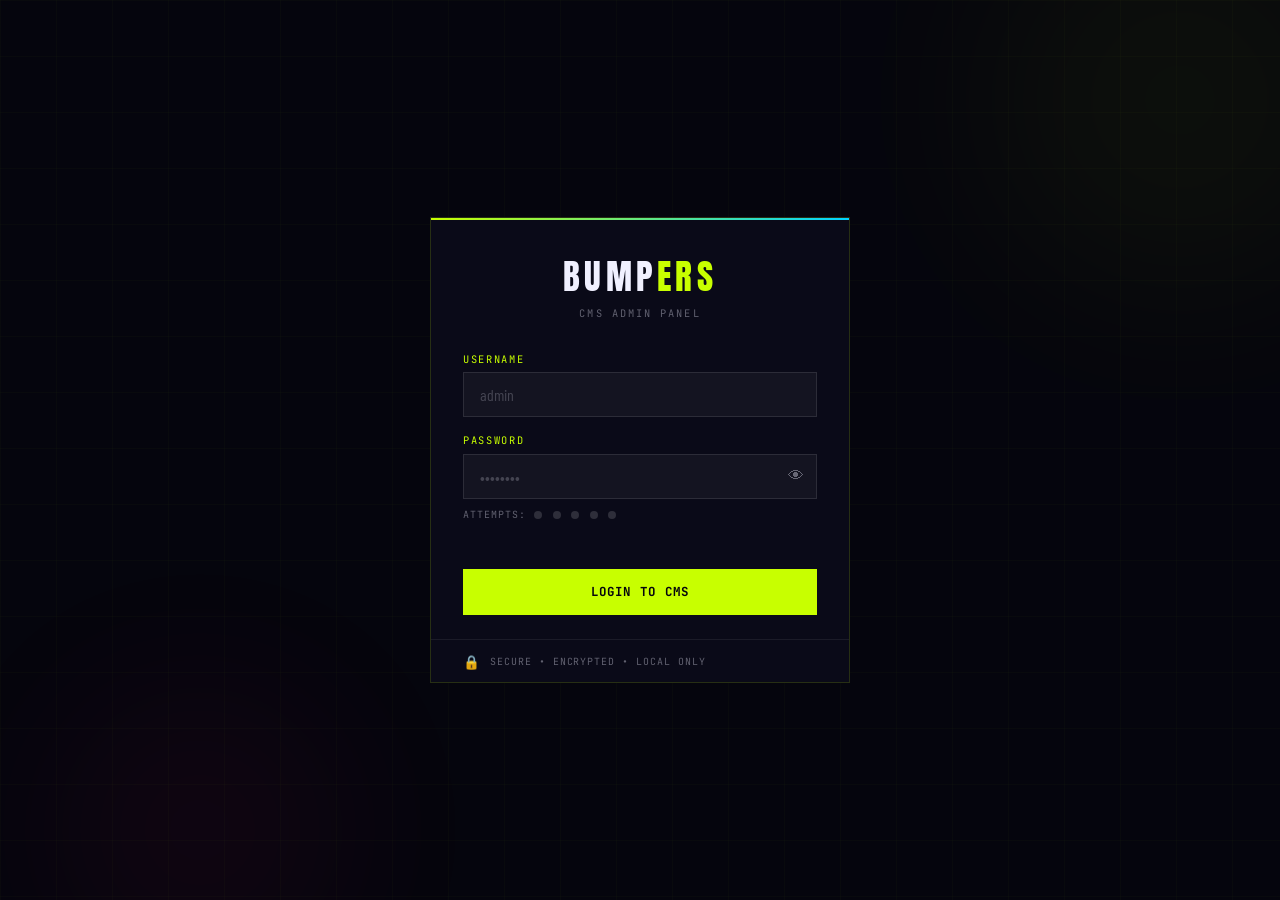
<file: bumpers-cms.html>
<!DOCTYPE html>
<html lang="en">
<head>
<meta charset="UTF-8"/>
<meta name="viewport" content="width=device-width, initial-scale=1.0"/>
<title>Bumpers CMS — Admin</title>
<link href="https://fonts.googleapis.com/css2?family=Anton&family=JetBrains+Mono:wght@400;700&family=Barlow+Condensed:wght@300;400;600&display=swap" rel="stylesheet"/>
<style>
/* ═══════════════════════════════
   ROOT VARIABLES
═══════════════════════════════ */
:root{
  --bg:    #05050d;
  --bg2:   #0a0a18;
  --bg3:   #0f0f22;
  --neon:  #c8ff00;
  --pink:  #ff2d78;
  --blue:  #00d4ff;
  --red:   #ff3b3b;
  --green: #00ff88;
  --white: #f0f0ff;
  --dim:   rgba(240,240,255,.38);
  --card:  rgba(10,10,24,.95);
  --border:rgba(255,255,255,.07);
}
*,*::before,*::after{margin:0;padding:0;box-sizing:border-box}
html{scroll-behavior:smooth}
body{background:var(--bg);font-family:'Barlow Condensed',sans-serif;color:var(--white);overflow-x:hidden}
body.locked{overflow:hidden}

::-webkit-scrollbar{width:3px;height:3px}
::-webkit-scrollbar-track{background:var(--bg)}
::-webkit-scrollbar-thumb{background:var(--neon);border-radius:2px}

body::before{content:'';position:fixed;inset:0;z-index:0;pointer-events:none;
  background-image:url("data:image/svg+xml,%3Csvg viewBox='0 0 512 512' xmlns='http://www.w3.org/2000/svg'%3E%3Cfilter id='n'%3E%3CfeTurbulence type='fractalNoise' baseFrequency='0.85' numOctaves='4'/%3E%3C/filter%3E%3Crect width='100%25' height='100%25' filter='url(%23n)'/%3E%3C/svg%3E");
  opacity:.022}

.fa{font-family:'Anton',sans-serif}
.fm{font-family:'JetBrains Mono',monospace}
.neon{color:var(--neon)}
.pink{color:var(--pink)}
.blue{color:var(--blue)}
.green{color:var(--green)}
.red{color:var(--red)}
.dim{color:var(--dim)}

/* ═══════════════════════════════
   LOGIN SCREEN
═══════════════════════════════ */
#login-screen{
  position:fixed;inset:0;z-index:1000;
  background:var(--bg);
  display:flex;align-items:center;justify-content:center;
  padding:1rem;
}
#login-screen.hidden{display:none}

.login-box{
  width:100%;max-width:420px;
  background:var(--bg2);
  border:1px solid rgba(200,255,0,.15);
  position:relative;
  animation:fadeUp .5s ease;
}
.login-box::before{content:'';position:absolute;top:0;left:0;right:0;height:2px;
  background:linear-gradient(90deg,var(--neon),var(--blue))}

.login-grid{
  position:fixed;inset:0;pointer-events:none;
  background-image:linear-gradient(rgba(200,255,0,.018) 1px,transparent 1px),
    linear-gradient(90deg,rgba(200,255,0,.018) 1px,transparent 1px);
  background-size:56px 56px;
}

.glow-blob{position:fixed;border-radius:50%;pointer-events:none;filter:blur(90px)}

.attempt-dot{
  width:8px;height:8px;border-radius:50%;
  background:rgba(255,255,255,.15);
  display:inline-block;margin:0 2px;
  transition:background .3s;
}
.attempt-dot.used{background:var(--red)}

/* ═══════════════════════════════
   INPUTS
═══════════════════════════════ */
.inp{
  width:100%;
  background:rgba(255,255,255,.04);
  border:1px solid rgba(255,255,255,.1);
  color:var(--white);
  font-family:'Barlow Condensed',sans-serif;
  font-size:1rem;
  padding:.75rem 1rem;
  outline:none;
  transition:border-color .25s,box-shadow .25s;
}
.inp:focus{border-color:rgba(200,255,0,.5);box-shadow:0 0 12px rgba(200,255,0,.1)}
.inp::placeholder{color:rgba(240,240,255,.22)}
.inp-sm{padding:.55rem .8rem;font-size:.9rem}
.inp-label{display:block;font-family:'JetBrains Mono',monospace;font-size:.65rem;letter-spacing:.16em;
  text-transform:uppercase;color:var(--neon);margin-bottom:.4rem}

/* ═══════════════════════════════
   BUTTONS
═══════════════════════════════ */
.btn-n{
  display:inline-flex;align-items:center;justify-content:center;gap:.4rem;
  background:var(--neon);color:var(--bg);
  font-family:'JetBrains Mono',monospace;font-size:.78rem;font-weight:700;
  letter-spacing:.1em;text-transform:uppercase;
  padding:.7rem 1.6rem;border:none;cursor:pointer;
  position:relative;overflow:hidden;
  transition:box-shadow .3s,transform .2s,opacity .2s;
}
.btn-n:hover{box-shadow:0 0 28px rgba(200,255,0,.5);transform:translateY(-1px)}
.btn-n:disabled{opacity:.4;cursor:not-allowed;transform:none}
.btn-n::before{content:'';position:absolute;inset:0;background:rgba(255,255,255,.22);
  transform:translateX(-110%) skewX(-18deg);transition:transform .4s}
.btn-n:hover:not(:disabled)::before{transform:translateX(120%) skewX(-18deg)}

.btn-o{display:inline-flex;align-items:center;gap:.4rem;background:transparent;color:var(--neon);
  font-family:'JetBrains Mono',monospace;font-size:.72rem;font-weight:700;letter-spacing:.1em;
  text-transform:uppercase;padding:.6rem 1.3rem;border:1px solid rgba(200,255,0,.35);
  cursor:pointer;transition:all .25s}
.btn-o:hover{background:var(--neon);color:var(--bg);box-shadow:0 0 18px rgba(200,255,0,.35)}

.btn-r{display:inline-flex;align-items:center;gap:.4rem;background:rgba(255,59,59,.1);color:var(--red);
  font-family:'JetBrains Mono',monospace;font-size:.72rem;font-weight:700;letter-spacing:.1em;
  text-transform:uppercase;padding:.55rem 1rem;border:1px solid rgba(255,59,59,.25);
  cursor:pointer;transition:all .25s}
.btn-r:hover{background:rgba(255,59,59,.2);border-color:rgba(255,59,59,.5)}

.btn-g{display:inline-flex;align-items:center;gap:.3rem;background:rgba(0,255,136,.08);color:var(--green);
  font-family:'JetBrains Mono',monospace;font-size:.68rem;font-weight:700;letter-spacing:.08em;
  text-transform:uppercase;padding:.45rem .85rem;border:1px solid rgba(0,255,136,.2);
  cursor:pointer;transition:all .2s}
.btn-g:hover{background:rgba(0,255,136,.15);border-color:rgba(0,255,136,.4)}

.btn-blue{display:inline-flex;align-items:center;gap:.3rem;background:rgba(0,212,255,.08);color:var(--blue);
  font-family:'JetBrains Mono',monospace;font-size:.68rem;font-weight:700;letter-spacing:.08em;
  text-transform:uppercase;padding:.45rem .85rem;border:1px solid rgba(0,212,255,.2);
  cursor:pointer;transition:all .2s}
.btn-blue:hover{background:rgba(0,212,255,.15);border-color:rgba(0,212,255,.4)}

.btn-icon{background:transparent;border:1px solid rgba(255,255,255,.08);color:var(--dim);
  width:32px;height:32px;display:inline-flex;align-items:center;justify-content:center;
  cursor:pointer;font-size:.85rem;transition:all .2s;padding:0}
.btn-icon:hover{border-color:rgba(200,255,0,.3);color:var(--neon)}
.btn-icon.del:hover{border-color:rgba(255,59,59,.3);color:var(--red)}

/* ═══════════════════════════════
   MAIN LAYOUT
═══════════════════════════════ */
#app{display:none;min-height:100vh}
#app.visible{display:flex}

#sidebar{
  width:220px;min-height:100vh;flex-shrink:0;
  background:var(--bg2);
  border-right:1px solid var(--border);
  display:flex;flex-direction:column;
  position:sticky;top:0;height:100vh;
  overflow-y:auto;z-index:50;
  transition:transform .3s;
}
.sidebar-logo{
  padding:1.2rem 1.4rem;
  border-bottom:1px solid var(--border);
  display:flex;align-items:center;gap:.6rem;
}
.nav-section{padding:.8rem 0}
.nav-section-title{
  font-family:'JetBrains Mono',monospace;font-size:.58rem;
  letter-spacing:.2em;text-transform:uppercase;
  color:rgba(240,240,255,.22);
  padding:.3rem 1.4rem .4rem;
}
.nav-item{
  display:flex;align-items:center;gap:.7rem;
  padding:.6rem 1.4rem;cursor:pointer;
  font-size:.88rem;color:var(--dim);
  transition:all .2s;border-left:2px solid transparent;
  background:none;border-right:none;border-top:none;border-bottom:none;
  width:100%;text-align:left;
}
.nav-item:hover{color:var(--white);background:rgba(255,255,255,.03)}
.nav-item.active{color:var(--neon);border-left-color:var(--neon);background:rgba(200,255,0,.05)}
.nav-item .icon{font-size:1rem;width:20px;text-align:center}
.nav-item .badge-count{
  margin-left:auto;background:var(--pink);color:#fff;
  font-family:'JetBrains Mono',monospace;font-size:.6rem;
  padding:.1rem .4rem;border-radius:10px;font-weight:700;
}

#main-content{flex:1;min-height:100vh;overflow-y:auto;background:var(--bg)}

#topbar{
  position:sticky;top:0;z-index:40;
  background:rgba(5,5,13,.95);backdrop-filter:blur(16px);
  border-bottom:1px solid var(--border);
  padding:.85rem 1.5rem;
  display:flex;align-items:center;justify-content:space-between;
  gap:1rem;
}
.page-title{font-family:'Anton',sans-serif;font-size:1.4rem;letter-spacing:.06em}

/* ═══════════════════════════════
   CONTENT PAGES
═══════════════════════════════ */
.page{display:none;padding:1.5rem}
.page.active{display:block}

.stats-grid{display:grid;grid-template-columns:repeat(auto-fit,minmax(160px,1fr));gap:1rem;margin-bottom:1.5rem}
.stat-card{
  background:var(--bg2);border:1px solid var(--border);
  padding:1.2rem;position:relative;overflow:hidden;
}
.stat-card::before{content:'';position:absolute;top:0;left:0;right:0;height:2px}
.stat-card.green-card::before{background:linear-gradient(90deg,var(--green),transparent)}
.stat-card.neon-card::before{background:linear-gradient(90deg,var(--neon),transparent)}
.stat-card.pink-card::before{background:linear-gradient(90deg,var(--pink),transparent)}
.stat-card.blue-card::before{background:linear-gradient(90deg,var(--blue),transparent)}
.stat-icon{font-size:1.5rem;margin-bottom:.5rem}
.stat-val{font-family:'Anton',sans-serif;font-size:1.9rem;letter-spacing:.04em;line-height:1}
.stat-lbl{font-family:'JetBrains Mono',monospace;font-size:.62rem;letter-spacing:.14em;
  text-transform:uppercase;color:var(--dim);margin-top:.25rem}

/* Table */
.data-table{width:100%;border-collapse:collapse}
.data-table th{
  background:rgba(200,255,0,.06);color:var(--neon);
  font-family:'JetBrains Mono',monospace;font-size:.62rem;letter-spacing:.16em;
  text-transform:uppercase;padding:.7rem 1rem;text-align:left;
  border-bottom:1px solid rgba(200,255,0,.15);white-space:nowrap;
}
.data-table td{
  padding:.65rem 1rem;font-size:.88rem;
  border-bottom:1px solid rgba(255,255,255,.04);
  vertical-align:middle;
}
.data-table tr:hover td{background:rgba(255,255,255,.02)}
.data-table .product-thumb{
  width:44px;height:44px;background:rgba(255,255,255,.04);
  border:1px solid rgba(255,255,255,.07);
  display:flex;align-items:center;justify-content:center;
  font-size:1.5rem;flex-shrink:0;
}
.data-table .product-thumb img{width:100%;height:100%;object-fit:cover}

/* Cards panel */
.panel{background:var(--bg2);border:1px solid var(--border);padding:1.2rem;margin-bottom:1rem}
.panel-title{
  font-family:'JetBrains Mono',monospace;font-size:.68rem;letter-spacing:.16em;
  text-transform:uppercase;color:var(--neon);margin-bottom:1rem;
  display:flex;align-items:center;gap:.6rem;
}
.panel-title::after{content:'';flex:1;height:1px;background:rgba(200,255,0,.15)}

/* Form grid */
.form-grid{display:grid;grid-template-columns:1fr 1fr;gap:.8rem}
.form-grid.col3{grid-template-columns:1fr 1fr 1fr}
.form-full{grid-column:1/-1}
@media(max-width:640px){.form-grid,.form-grid.col3{grid-template-columns:1fr}.form-full{grid-column:1}}

/* Image upload in form */
.img-upload-zone{
  border:2px dashed rgba(200,255,0,.2);background:rgba(200,255,0,.03);
  padding:1.5rem;text-align:center;cursor:pointer;
  transition:border-color .25s,background .25s;
  position:relative;
}
.img-upload-zone:hover,.img-upload-zone.over{
  border-color:rgba(200,255,0,.5);background:rgba(200,255,0,.07)
}
.img-upload-zone input{position:absolute;inset:0;opacity:0;cursor:pointer}
.img-preview-strip{display:flex;flex-wrap:wrap;gap:.5rem;margin-top:.6rem}
.img-thumb{
  width:60px;height:60px;background:rgba(255,255,255,.04);
  border:1px solid rgba(255,255,255,.08);
  display:flex;align-items:center;justify-content:center;
  font-size:1.6rem;position:relative;overflow:hidden;
}
.img-thumb img{width:100%;height:100%;object-fit:cover}
.img-thumb .remove-img{
  position:absolute;inset:0;background:rgba(255,59,59,.7);
  display:none;align-items:center;justify-content:center;
  font-size:.9rem;cursor:pointer;color:#fff;
}
.img-thumb:hover .remove-img{display:flex}

/* Toggle switch */
.toggle-wrap{display:flex;align-items:center;gap:.7rem}
.toggle{
  position:relative;width:40px;height:22px;
  background:rgba(255,255,255,.12);border-radius:11px;
  cursor:pointer;transition:background .25s;flex-shrink:0;
}
.toggle::after{
  content:'';position:absolute;top:3px;left:3px;
  width:16px;height:16px;border-radius:50%;background:#fff;
  transition:transform .25s,background .25s;
}
.toggle.on{background:var(--neon)}
.toggle.on::after{transform:translateX(18px);background:var(--bg)}
.toggle-label{font-size:.85rem;color:var(--dim);cursor:pointer}

/* Badge select */
.badge-select{display:flex;flex-wrap:wrap;gap:.4rem}
.badge-opt{
  font-family:'JetBrains Mono',monospace;font-size:.62rem;letter-spacing:.1em;
  padding:.25rem .65rem;border:1px solid rgba(255,255,255,.1);
  background:transparent;color:var(--dim);cursor:pointer;transition:all .2s;
}
.badge-opt.sel{border-color:currentColor;background:rgba(200,255,0,.08)}
.badge-opt:hover{opacity:.8}

/* Select dropdown */
select.inp{cursor:pointer}
select.inp option{background:var(--bg2);color:var(--white)}

/* Stars rating input */
.stars-input{display:flex;gap:.3rem}
.star-btn{background:none;border:none;font-size:1.2rem;cursor:pointer;
  color:rgba(255,255,255,.2);transition:color .2s}
.star-btn.lit{color:#ffcc00}

/* Search bar */
.search-bar{
  display:flex;align-items:center;gap:.6rem;
  background:rgba(255,255,255,.04);
  border:1px solid var(--border);
  padding:.5rem .9rem;
  transition:border-color .25s;
}
.search-bar:focus-within{border-color:rgba(200,255,0,.3)}
.search-bar input{background:none;border:none;outline:none;color:var(--white);
  font-family:'Barlow Condensed',sans-serif;font-size:.92rem;flex:1}
.search-bar input::placeholder{color:rgba(240,240,255,.2)}

/* Filter row */
.filter-row{display:flex;flex-wrap:wrap;gap:.5rem;margin-bottom:1rem;align-items:center}
.ftab{
  font-family:'JetBrains Mono',monospace;font-size:.65rem;letter-spacing:.1em;
  text-transform:uppercase;padding:.4rem .9rem;border:1px solid rgba(255,255,255,.1);
  background:transparent;color:var(--dim);cursor:pointer;transition:all .2s;white-space:nowrap;
}
.ftab.active{background:var(--neon);color:var(--bg);border-color:var(--neon)}
.ftab:not(.active):hover{border-color:rgba(200,255,0,.3);color:var(--neon)}

/* Modal */
#modal{
  position:fixed;inset:0;z-index:500;
  background:rgba(0,0,0,.88);backdrop-filter:blur(8px);
  display:none;align-items:center;justify-content:center;padding:1rem;
}
#modal.open{display:flex}
#modal-box{
  background:var(--bg2);border:1px solid rgba(200,255,0,.15);
  width:100%;max-width:640px;max-height:90vh;overflow-y:auto;
  position:relative;animation:fadeUp .3s ease;
}
#modal-box::before{content:'';position:absolute;top:0;left:0;right:0;height:2px;
  background:linear-gradient(90deg,var(--neon),var(--blue))}
#modal-box::-webkit-scrollbar{width:3px}
#modal-box::-webkit-scrollbar-thumb{background:var(--neon)}

/* Toast */
#toast{
  position:fixed;bottom:1.5rem;right:1.5rem;z-index:9999;
  background:var(--bg2);border:1px solid rgba(200,255,0,.25);border-left:3px solid var(--neon);
  padding:.9rem 1.2rem;font-family:'JetBrains Mono',monospace;font-size:.75rem;
  color:var(--white);display:flex;align-items:center;gap:.7rem;
  backdrop-filter:blur(12px);
  transform:translateX(130%);transition:transform .4s cubic-bezier(.22,1,.36,1);
  max-width:280px;min-width:220px;
}
#toast.show{transform:translateX(0)}
#toast.error{border-left-color:var(--red);border-color:rgba(255,59,59,.25)}
#toast.success{border-left-color:var(--green)}
#toast .t-icon{font-size:1rem;flex-shrink:0}

/* Confirm dialog */
#confirm{
  position:fixed;inset:0;z-index:600;
  background:rgba(0,0,0,.88);backdrop-filter:blur(6px);
  display:none;align-items:center;justify-content:center;padding:1rem;
}
#confirm.open{display:flex}
#confirm-box{
  background:var(--bg2);border:1px solid rgba(255,59,59,.3);
  padding:2rem;max-width:380px;width:100%;text-align:center;
  animation:fadeUp .3s ease;
}

/* Order status badge */
.order-status{
  font-family:'JetBrains Mono',monospace;font-size:.62rem;letter-spacing:.1em;
  text-transform:uppercase;padding:.2rem .65rem;border:1px solid;display:inline-block;
}
.status-new{color:var(--neon);border-color:rgba(200,255,0,.4)}
.status-processing{color:var(--blue);border-color:rgba(0,212,255,.4)}
.status-shipped{color:#ffcc00;border-color:rgba(255,204,0,.4)}
.status-delivered{color:var(--green);border-color:rgba(0,255,136,.4)}
.status-cancelled{color:var(--red);border-color:rgba(255,59,59,.4)}

/* Settings */
.setting-row{
  display:flex;align-items:center;justify-content:space-between;
  padding:1rem 0;border-bottom:1px solid rgba(255,255,255,.05);
}
.setting-row:last-child{border-bottom:none}
.setting-info h4{font-size:.95rem;margin-bottom:.2rem}
.setting-info p{font-size:.82rem;color:var(--dim);line-height:1.5}

/* Activity log */
.log-item{
  display:flex;align-items:flex-start;gap:.8rem;
  padding:.7rem 0;border-bottom:1px solid rgba(255,255,255,.04);
}
.log-dot{width:8px;height:8px;border-radius:50%;flex-shrink:0;margin-top:.3rem}
.log-time{font-family:'JetBrains Mono',monospace;font-size:.65rem;color:var(--dim);white-space:nowrap}

/* Locked screen overlay */
#lock-screen{
  position:fixed;inset:0;z-index:900;
  background:rgba(5,5,13,.97);backdrop-filter:blur(20px);
  display:none;align-items:center;justify-content:center;flex-direction:column;gap:1rem;
}
#lock-screen.show{display:flex}

/* Sidebar mobile */
#sidebar-overlay{
  position:fixed;inset:0;z-index:49;background:rgba(0,0,0,.7);
  display:none;
}
#sidebar-overlay.show{display:block}

/* Responsive */
@media(max-width:768px){
  #sidebar{position:fixed;left:0;top:0;bottom:0;transform:translateX(-100%);z-index:100}
  #sidebar.open{transform:translateX(0)}
  #sidebar-overlay.show{display:block}
  .stats-grid{grid-template-columns:1fr 1fr}
  .data-table th:nth-child(n+5),.data-table td:nth-child(n+5){display:none}
  .page{padding:1rem}
}

/* Animations */
@keyframes fadeUp{from{opacity:0;transform:translateY(20px)}to{opacity:1;transform:translateY(0)}}
@keyframes pulse{0%,100%{opacity:1}50%{opacity:.4}}
@keyframes spin{to{transform:rotate(360deg)}}
@keyframes shimmer{0%{transform:translateX(-100%)}100%{transform:translateX(100%)}}
.spin{animation:spin .8s linear infinite}
</style>
</head>
<body>

<!-- ══════════════ TOAST ══════════════ -->
<div id="toast"><span class="t-icon" id="t-icon">✓</span><span id="t-msg">Done!</span></div>

<!-- ══════════════ CONFIRM ══════════════ -->
<div id="confirm">
  <div id="confirm-box">
    <div style="font-size:2.2rem;margin-bottom:.8rem;">⚠️</div>
    <h3 class="fa" style="font-size:1.3rem;letter-spacing:.06em;margin-bottom:.5rem;" id="confirm-title">Are you sure?</h3>
    <p class="dim" style="font-size:.9rem;margin-bottom:1.5rem;" id="confirm-msg">This action cannot be undone.</p>
    <div style="display:flex;gap:.8rem;justify-content:center;">
      <button class="btn-r" id="confirm-yes">Yes, Delete</button>
      <button class="btn-o" onclick="closeConfirm()">Cancel</button>
    </div>
  </div>
</div>

<!-- ══════════════ MODAL ══════════════ -->
<div id="modal" onclick="if(event.target===this)closeModal()">
  <div id="modal-box">
    <div style="display:flex;align-items:center;justify-content:space-between;padding:1rem 1.2rem;border-bottom:1px solid var(--border);">
      <h3 class="fa" id="modal-title" style="font-size:1.2rem;letter-spacing:.06em;"></h3>
      <button onclick="closeModal()" style="background:none;border:none;color:var(--dim);font-size:1.2rem;cursor:pointer;">✕</button>
    </div>
    <div id="modal-body" style="padding:1.2rem;"></div>
  </div>
</div>

<!-- ══════════════ LOCK SCREEN ══════════════ -->
<div id="lock-screen">
  <div style="font-size:2.5rem;margin-bottom:.5rem;">🔒</div>
  <div class="fa neon" style="font-size:1.8rem;letter-spacing:.1em;">SESSION LOCKED</div>
  <p class="dim" style="font-size:.9rem;margin-bottom:1.5rem;">Enter PIN to continue</p>
  <input type="password" id="lock-pin" class="inp" placeholder="Enter PIN" 
    style="max-width:200px;text-align:center;letter-spacing:.3em;font-size:1.2rem;"
    onkeydown="if(event.key==='Enter')unlockSession()"/>
  <button class="btn-n" onclick="unlockSession()" style="margin-top:.5rem;">Unlock</button>
  <div id="lock-err" class="red fm" style="font-size:.72rem;margin-top:.5rem;"></div>
</div>

<!-- ══════════════ LOGIN ══════════════ -->
<div id="login-screen">
  <div class="login-grid"></div>
  <div class="glow-blob" style="width:400px;height:400px;background:var(--neon);opacity:.04;top:-100px;right:-100px;"></div>
  <div class="glow-blob" style="width:300px;height:300px;background:var(--pink);opacity:.05;bottom:-80px;left:50px;"></div>

  <div class="login-box">
    <div style="padding:2rem 2rem 1.5rem;">
      <!-- Logo -->
      <div style="text-align:center;margin-bottom:2rem;">
        <div class="fa" style="font-size:2.2rem;letter-spacing:.12em;">BUMP<span class="neon">ERS</span></div>
        <div class="fm dim" style="font-size:.65rem;letter-spacing:.2em;margin-top:.2rem;">CMS ADMIN PANEL</div>
      </div>

      <!-- Login form -->
      <div id="login-form">
        <div style="margin-bottom:1rem;">
          <label class="inp-label">Username</label>
          <input type="text" id="login-user" class="inp" placeholder="admin" autocomplete="username"
            onkeydown="if(event.key==='Enter')document.getElementById('login-pass').focus()"/>
        </div>
        <div style="margin-bottom:.5rem;">
          <label class="inp-label">Password</label>
          <div style="position:relative;">
            <input type="password" id="login-pass" class="inp" placeholder="••••••••" autocomplete="current-password"
              onkeydown="if(event.key==='Enter')doLogin()" style="padding-right:2.8rem;"/>
            <button onclick="togglePassVis('login-pass')" id="pass-eye"
              style="position:absolute;right:.8rem;top:50%;transform:translateY(-50%);
                background:none;border:none;color:var(--dim);cursor:pointer;font-size:1rem;">👁</button>
          </div>
        </div>

        <!-- Attempt dots -->
        <div style="display:flex;align-items:center;gap:.4rem;margin-bottom:1.2rem;margin-top:.6rem;">
          <span class="fm dim" style="font-size:.62rem;letter-spacing:.1em;">ATTEMPTS:</span>
          <span class="attempt-dot" id="dot0"></span>
          <span class="attempt-dot" id="dot1"></span>
          <span class="attempt-dot" id="dot2"></span>
          <span class="attempt-dot" id="dot3"></span>
          <span class="attempt-dot" id="dot4"></span>
        </div>

        <div id="login-err" class="red fm" style="font-size:.72rem;margin-bottom:.8rem;min-height:1rem;"></div>
        <button class="btn-n w-full" onclick="doLogin()" id="login-btn" style="width:100%;padding:.9rem;">
          Login to CMS
        </button>
      </div>

      <!-- Lockout message -->
      <div id="lockout-msg" style="display:none;text-align:center;padding:1rem 0;">
        <div style="font-size:2rem;margin-bottom:.5rem;">🔐</div>
        <div class="red fm" style="font-size:.8rem;letter-spacing:.1em;">ACCOUNT LOCKED</div>
        <p class="dim" style="font-size:.85rem;margin-top:.4rem;">Too many failed attempts.</p>
        <p class="dim" style="font-size:.85rem;">Wait <span id="lockout-timer" class="neon">5:00</span></p>
      </div>
    </div>

    <!-- Security info -->
    <div style="padding:.8rem 2rem;border-top:1px solid var(--border);display:flex;align-items:center;gap:.6rem;">
      <span class="green" style="font-size:.85rem;">🔒</span>
      <span class="fm dim" style="font-size:.62rem;letter-spacing:.1em;">SECURE • ENCRYPTED • LOCAL ONLY</span>
    </div>
  </div>
</div>

<!-- ══════════════ MAIN APP ══════════════ -->
<div id="app">
  <div id="sidebar-overlay" onclick="closeSidebar()"></div>

  <!-- ── SIDEBAR ── -->
  <aside id="sidebar">
    <div class="sidebar-logo">
      <div class="fa" style="font-size:1.3rem;letter-spacing:.1em;">BUMP<span class="neon">ERS</span></div>
      <div class="fm dim" style="font-size:.55rem;letter-spacing:.15em;margin-top:.1rem;">CMS v1.0</div>
    </div>

    <!-- Admin info -->
    <div style="padding:.8rem 1.4rem;border-bottom:1px solid var(--border);display:flex;align-items:center;gap:.6rem;">
      <div style="width:32px;height:32px;background:rgba(200,255,0,.15);border:1px solid rgba(200,255,0,.3);
        border-radius:50%;display:flex;align-items:center;justify-content:center;font-size:.85rem;">👤</div>
      <div>
        <div class="fm" style="font-size:.72rem;" id="sidebar-username">ADMIN</div>
        <div class="fm green" style="font-size:.6rem;letter-spacing:.1em;">● ONLINE</div>
      </div>
    </div>

    <!-- Nav -->
    <nav class="nav-section">
      <div class="nav-section-title">MAIN</div>
      <button class="nav-item active" onclick="goTo('dashboard')">
        <span class="icon">📊</span> Dashboard
      </button>
      <button class="nav-item" onclick="goTo('products')">
        <span class="icon">🏷️</span> Products
        <span class="badge-count" id="prod-count-badge">0</span>
      </button>
      <button class="nav-item" onclick="goTo('orders')">
        <span class="icon">📦</span> Orders
        <span class="badge-count" id="order-count-badge" style="background:var(--neon);color:var(--bg);">0</span>
      </button>
    </nav>

    <nav class="nav-section" style="border-top:1px solid var(--border);">
      <div class="nav-section-title">MANAGE</div>
      <button class="nav-item" onclick="goTo('categories')">
        <span class="icon">📁</span> Categories
      </button>
      <button class="nav-item" onclick="goTo('ads')">
        <span class="icon">📺</span> Ads & Banners
      </button>
      <button class="nav-item" onclick="goTo('promo')">
        <span class="icon">🎟️</span> Promo Codes
      </button>
    </nav>

    <nav class="nav-section" style="border-top:1px solid var(--border);">
      <div class="nav-section-title">SYSTEM</div>
      <button class="nav-item" onclick="goTo('settings')">
        <span class="icon">⚙️</span> Settings
      </button>
      <button class="nav-item" onclick="goTo('logs')">
        <span class="icon">📋</span> Activity Log
      </button>
    </nav>

    <!-- Logout -->
    <div style="padding:1rem 1.4rem;margin-top:auto;border-top:1px solid var(--border);">
      <button class="btn-r" onclick="doLogout()" style="width:100%;justify-content:center;">
        🚪 Logout
      </button>
    </div>
  </aside>

  <!-- ── MAIN CONTENT ── -->
  <div id="main-content">

    <!-- Topbar -->
    <div id="topbar">
      <div style="display:flex;align-items:center;gap:1rem;">
        <button onclick="toggleSidebar()" class="btn-icon md:hidden" style="display:none;" id="menu-btn">☰</button>
        <h1 class="page-title" id="page-heading">DASHBOARD</h1>
      </div>
      <div style="display:flex;align-items:center;gap:.8rem;">
        <div class="fm dim" style="font-size:.68rem;" id="clock-display"></div>
        <button class="btn-icon" onclick="exportData()" title="Export Data">📤</button>
        <button class="btn-icon" onclick="openLock()" title="Lock Screen">🔒</button>
        <a href="bumpers.html" target="_blank" class="btn-o" style="font-size:.68rem;padding:.4rem .9rem;">
          View Site ↗
        </a>
      </div>
    </div>

    <!-- ╔═══════════════╗
         ║  DASHBOARD    ║
         ╚═══════════════╝ -->
    <div id="page-dashboard" class="page active">
      <!-- Stats -->
      <div class="stats-grid">
        <div class="stat-card neon-card">
          <div class="stat-icon">🏷️</div>
          <div class="stat-val neon" id="stat-products">0</div>
          <div class="stat-lbl">Total Products</div>
        </div>
        <div class="stat-card green-card">
          <div class="stat-icon">📦</div>
          <div class="stat-val green" id="stat-orders">0</div>
          <div class="stat-lbl">Total Orders</div>
        </div>
        <div class="stat-card pink-card">
          <div class="stat-icon">💰</div>
          <div class="stat-val pink" id="stat-revenue">$0</div>
          <div class="stat-lbl">Revenue</div>
        </div>
        <div class="stat-card blue-card">
          <div class="stat-icon">🎟️</div>
          <div class="stat-val blue" id="stat-promos">0</div>
          <div class="stat-lbl">Active Promos</div>
        </div>
      </div>

      <!-- Quick actions -->
      <div class="panel">
        <div class="panel-title">Quick Actions</div>
        <div style="display:flex;flex-wrap:wrap;gap:.6rem;">
          <button class="btn-n" onclick="goTo('products');openAddProduct()">+ Add Product</button>
          <button class="btn-o" onclick="goTo('orders')">View Orders</button>
          <button class="btn-blue" onclick="exportData()">Export Data</button>
          <button class="btn-g" onclick="syncToSite()">Sync to Website</button>
        </div>
      </div>

      <!-- Recent products -->
      <div class="panel">
        <div class="panel-title">Recent Products</div>
        <div style="overflow-x:auto;">
          <table class="data-table" id="dash-recent-table">
            <thead><tr>
              <th>Product</th><th>Category</th><th>Price</th><th>Stock</th><th>Status</th>
            </tr></thead>
            <tbody id="dash-recent-body"></tbody>
          </table>
        </div>
      </div>

      <!-- Recent orders -->
      <div class="panel">
        <div class="panel-title">Recent Orders</div>
        <div style="overflow-x:auto;">
          <table class="data-table">
            <thead><tr>
              <th>Order #</th><th>Customer</th><th>Total</th><th>Status</th><th>Date</th>
            </tr></thead>
            <tbody id="dash-orders-body"></tbody>
          </table>
        </div>
      </div>
    </div>

    <!-- ╔═══════════════╗
         ║   PRODUCTS    ║
         ╚═══════════════╝ -->
    <div id="page-products" class="page">
      <div style="display:flex;flex-wrap:wrap;gap:.8rem;align-items:center;margin-bottom:1.2rem;">
        <div class="search-bar" style="flex:1;min-width:200px;">
          <span class="dim" style="font-size:.9rem;">🔍</span>
          <input type="text" placeholder="Search products..." id="prod-search" oninput="filterProducts()"/>
        </div>
        <div class="filter-row" style="margin:0;">
          <button class="ftab active" onclick="filterProdCat('all',this)">ALL</button>
          <button class="ftab" onclick="filterProdCat('browse',this)">BROWSE</button>
          <button class="ftab" onclick="filterProdCat('skins',this)">SKINS</button>
          <button class="ftab" onclick="filterProdCat('trendy',this)">TRENDY</button>
          <button class="ftab" onclick="filterProdCat('cards',this)">CARDS</button>
        </div>
        <button class="btn-n" onclick="openAddProduct()">+ Add Product</button>
      </div>

      <!-- HOT PICKS / FEATURED PRODUCTS -->
      <div style="background:rgba(200,255,0,.08);border:1px solid var(--neon);border-radius:.4rem;padding:1.2rem;margin-bottom:1.5rem;">
        <div style="font-weight:600;font-size:.95rem;margin-bottom:.8rem;display:flex;align-items:center;justify-content:space-between;">
          <div style="display:flex;align-items:center;gap:.5rem;"><span>🔥</span> HOT PICKS (Home Page Featured Products)</div>
          <button class="btn-n" onclick="openAddHotPicks()" style="padding:.5rem 1rem;font-size:.7rem;">+ Add Hot Picks</button>
        </div>
        <p class="dim" style="font-size:.8rem;margin-bottom:1rem;">Mark products as "Featured" in the table below to show them in the Hot Picks carousel on your home page. (Toggle using the radio button)</p>
        <div id="hotpicks-preview" style="display:grid;grid-template-columns:repeat(auto-fill,minmax(120px,1fr));gap:.8rem;"><!-- rendered by renderHotPicksPreview() --></div>
      </div>

      <div style="overflow-x:auto;">
        <table class="data-table">
          <thead><tr>
            <th></th><th>Name</th><th>Category</th><th>Price</th><th>Stock</th>
            <th>Featured</th><th>Rating</th><th>Actions</th>
          </tr></thead>
          <tbody id="products-body"></tbody>
        </table>
      </div>
    </div>

    <!-- ╔═══════════════╗
         ║    ORDERS     ║
         ╚═══════════════╝ -->
    <div id="page-orders" class="page">
      <div style="display:flex;flex-wrap:wrap;gap:.8rem;align-items:center;margin-bottom:1.2rem;">
        <div class="search-bar" style="flex:1;min-width:200px;">
          <span class="dim">🔍</span>
          <input type="text" placeholder="Search orders..." id="order-search" oninput="filterOrders()"/>
        </div>
        <div class="filter-row" style="margin:0;">
          <button class="ftab active" onclick="filterOrderStatus('all',this)">ALL</button>
          <button class="ftab" onclick="filterOrderStatus('new',this)">NEW</button>
          <button class="ftab" onclick="filterOrderStatus('processing',this)">PROCESSING</button>
          <button class="ftab" onclick="filterOrderStatus('shipped',this)">SHIPPED</button>
          <button class="ftab" onclick="filterOrderStatus('delivered',this)">DELIVERED</button>
        </div>
        <button class="btn-o" onclick="exportOrders()">📤 Export</button>
      </div>
      <div style="overflow-x:auto;">
        <table class="data-table">
          <thead><tr>
            <th>Order #</th><th>Customer</th><th>Items</th><th>Total</th>
            <th>Payment</th><th>Status</th><th>Date</th><th>Actions</th>
          </tr></thead>
          <tbody id="orders-body"></tbody>
        </table>
      </div>
    </div>

    <!-- ╔═══════════════╗
         ║  CATEGORIES   ║
         ╚═══════════════╝ -->
    <div id="page-categories" class="page">
      <div style="display:flex;justify-content:space-between;align-items:center;margin-bottom:1.2rem;">
        <h2 class="fa" style="font-size:1.2rem;">Category Management</h2>
        <button class="btn-n" onclick="openAddCategory()">+ Add Category</button>
      </div>

      <!-- Statistics -->
      <div class="stats-grid">
        <div class="stat-card blue-card">
          <div class="stat-icon">📁</div>
          <div class="stat-val blue" id="stat-cats-browse">0</div>
          <div class="stat-lbl">Browse Categories</div>
        </div>
        <div class="stat-card neon-card">
          <div class="stat-icon">🎮</div>
          <div class="stat-val neon" id="stat-cats-skins">0</div>
          <div class="stat-lbl">Skins Categories</div>
        </div>
        <div class="stat-card pink-card">
          <div class="stat-icon">🎴</div>
          <div class="stat-val pink" id="stat-cats-cards">0</div>
          <div class="stat-lbl">Cards Categories</div>
        </div>
      </div>

      <!-- Categories Tabs -->
      <div class="filter-row" style="margin-bottom:1.5rem;">
        <button class="ftab active" onclick="filterCatPage('all',this)">ALL</button>
        <button class="ftab" onclick="filterCatPage('browse',this)">BROWSE</button>
        <button class="ftab" onclick="filterCatPage('skins',this)">SKINS</button>
        <button class="ftab" onclick="filterCatPage('cards',this)">CARDS</button>
      </div>

      <!-- Categories Grid -->
      <div id="categories-grid" style="display:grid;grid-template-columns:repeat(auto-fill,minmax(240px,1fr));gap:1.2rem;"></div>
    </div>

    <!-- ╔═══════════════╗
         ║  ADS & BANNER ║
         ╚═══════════════╝ -->
    <div id="page-ads" class="page">
      <div class="panel">
        <div class="panel-title">Hero Section Ads & Banners</div>
        <p class="dim" style="margin-bottom:1rem;font-size:.85rem;">Upload images or videos to display under the hero section</p>
        <div id="ads-list" style="margin-top:1.5rem;"></div>
        <button class="btn-n" onclick="openAddAd()" style="margin-top:1rem;">+ Add New Ad</button>
      </div>
    </div>

    <!-- ╔═══════════════╗
         ║  PROMO CODES  ║
         ╚═══════════════╝ -->
    <div id="page-promo" class="page">
      <div style="display:flex;justify-content:flex-end;margin-bottom:1rem;">
        <button class="btn-n" onclick="openAddPromo()">+ Add Promo Code</button>
      </div>
      <div style="overflow-x:auto;">
        <table class="data-table">
          <thead><tr>
            <th>Code</th><th>Discount</th><th>Uses</th><th>Active</th><th>Actions</th>
          </tr></thead>
          <tbody id="promo-body"></tbody>
        </table>
      </div>
    </div>

    <!-- ╔═══════════════╗
         ║   SETTINGS    ║
         ╚═══════════════╝ -->
    <div id="page-settings" class="page">
      <div class="panel">
        <div class="panel-title">Security Settings</div>
        <div class="setting-row">
          <div class="setting-info">
            <h4>Change Password</h4>
            <p>Update your admin login password</p>
          </div>
          <button class="btn-o" onclick="openChangePass()">Change</button>
        </div>
        <div class="setting-row">
          <div class="setting-info">
            <h4>Session PIN (Lock Screen)</h4>
            <p>4-digit PIN to unlock session without logging out</p>
          </div>
          <button class="btn-o" onclick="openChangePIN()">Set PIN</button>
        </div>
        <div class="setting-row">
          <div class="setting-info">
            <h4>Auto Lock Timer</h4>
            <p>Lock screen after inactivity</p>
          </div>
          <select class="inp inp-sm" id="auto-lock-select" onchange="saveAutoLock(this.value)" style="width:140px;">
            <option value="0">Disabled</option>
            <option value="5" selected>5 minutes</option>
            <option value="10">10 minutes</option>
            <option value="30">30 minutes</option>
          </select>
        </div>
      </div>
      <div class="panel">
        <div class="panel-title">Store Settings</div>
        <div class="setting-row">
          <div class="setting-info">
            <h4>Store Name</h4>
            <p>Displayed on the website</p>
          </div>
          <input type="text" class="inp inp-sm" id="store-name" value="Bumpers" style="width:160px;"/>
        </div>
        <div class="setting-row">
          <div class="setting-info">
            <h4>WhatsApp Number</h4>
            <p>For order notifications</p>
          </div>
          <input type="text" class="inp inp-sm" id="store-phone" placeholder="+92 300..." style="width:160px;"/>
        </div>
        <div class="setting-row">
          <div class="setting-info">
            <h4>Currency</h4>
            <p>Display currency symbol</p>
          </div>
          <select class="inp inp-sm" style="width:120px;">
            <option>$ USD</option>
            <option>Rs PKR</option>
            <option>€ EUR</option>
          </select>
        </div>
        <div style="margin-top:1rem;">
          <button class="btn-n" onclick="saveSettings()">Save Settings</button>
        </div>
      </div>
      <div class="panel">
        <div class="panel-title">Data Management</div>
        <div class="setting-row">
          <div class="setting-info">
            <h4>Export All Data</h4>
            <p>Download products, orders and settings as JSON</p>
          </div>
          <button class="btn-blue" onclick="exportData()">📤 Export</button>
        </div>
        <div class="setting-row">
          <div class="setting-info">
            <h4>Import Data</h4>
            <p>Restore from JSON backup file</p>
          </div>
          <button class="btn-o" onclick="importData()">📥 Import</button>
        </div>
        <div class="setting-row">
          <div class="setting-info">
            <h4>Reset to Defaults</h4>
            <p>Clear all CMS data and start fresh</p>
          </div>
          <button class="btn-r" onclick="resetData()">⚠ Reset</button>
        </div>
      </div>
    </div>

    <!-- ╔═══════════════╗
         ║  ACTIVITY LOG ║
         ╚═══════════════╝ -->
    <div id="page-logs" class="page">
      <div style="display:flex;justify-content:flex-end;margin-bottom:1rem;gap:.6rem;">
        <button class="btn-r" onclick="clearLogs()">Clear Logs</button>
      </div>
      <div class="panel">
        <div id="logs-container"></div>
      </div>
    </div>

  </div><!-- /main-content -->
</div><!-- /app -->

<!-- ══════════════════════════════════════════
     JAVASCRIPT — COMPLETE CMS LOGIC
══════════════════════════════════════════════ -->
<script>
/* ═══════════════════════════════════════════
   ▼▼▼ ADMIN CREDENTIALS — CHANGE THESE ▼▼▼
═══════════════════════════════════════════ */
const CMS_CONFIG = {
  /* Login credentials — CHANGE THESE before using! */
  USERNAME: 'admin',
  PASSWORD: 'Bumpers@2025!',  // ← change this!
  PIN:      '1234',           // ← 4-digit lock PIN

  MAX_ATTEMPTS:  5,
  LOCKOUT_MINS:  5,
  AUTO_LOCK_MIN: 5,

  STORAGE_KEY:   'bumpers_cms_products',
  ORDERS_KEY:    'bumpers_cms_orders',
  PROMO_KEY:     'bumpers_cms_promos',
  SESSION_KEY:   'bumpers_cms_session',
  LOGS_KEY:      'bumpers_cms_logs',
};

const DEFAULT_PRODUCTS = [];

const DEFAULT_PROMOS = [
  {code:'BUMPERS10', discount:0.10, uses:0, active:true},
  {code:'STICK20',   discount:0.20, uses:0, active:true},
  {code:'LAUNCH15',  discount:0.15, uses:0, active:false},
];

/* ═══════════════════════════════
   STATE
═══════════════════════════════ */
let products       = [];
let orders         = [];
let promos         = [];
let logs           = [];
let editingProdId  = null;
let editingPromoId = null;
let editingAdId    = null;
let filterCat      = 'all';
let filterStatus   = 'all';
let toastTimer;
let autoLockTimer;
let lockMinutes    = CMS_CONFIG.AUTO_LOCK_MIN;
let ads            = [];
let hotPicks       = [];
let categories     = [];
let editingCatId   = null;
let currentCatFilter = 'all';

/* ═══════════════════════════════
   SECURITY — LOGIN
═══════════════════════════════ */
let loginAttempts = 0;
let lockedUntil   = 0;
let lockCountdown;

function doLogin() {
  const now = Date.now();
  if (now < lockedUntil) return;

  const user = document.getElementById('login-user').value.trim();
  const pass = document.getElementById('login-pass').value;

  if (user === CMS_CONFIG.USERNAME && pass === CMS_CONFIG.PASSWORD) {
    try {
      loginAttempts = 0;
      sessionStorage.setItem(CMS_CONFIG.SESSION_KEY, btoa(Date.now().toString()));
      document.getElementById('login-screen').classList.add('hidden');
      document.getElementById('app').classList.add('visible');
      initApp();
      addLog('🔓', 'Admin logged in', 'green');
      showToast('Welcome back, Admin! 👋', 'success');
    } catch (err) {
      console.error('Login Error:', err);
      document.getElementById('login-err').textContent = 'Error: ' + err.message;
      showToast('Login failed: ' + err.message, 'error');
    }
  } else {
    loginAttempts++;
    updateAttemptDots();

    if (loginAttempts >= CMS_CONFIG.MAX_ATTEMPTS) {
      lockAccount();
    } else {
      const rem = CMS_CONFIG.MAX_ATTEMPTS - loginAttempts;
      document.getElementById('login-err').textContent = `Wrong credentials. ${rem} attempt${rem>1?'s':''} left.`;
      document.getElementById('login-pass').value = '';
      document.getElementById('login-pass').focus();
      const box = document.querySelector('.login-box');
      box.style.animation = 'none';
      box.style.transform = 'translateX(-8px)';
      setTimeout(() => { box.style.transform = 'translateX(8px)'; }, 80);
      setTimeout(() => { box.style.transform = 'translateX(0)'; box.style.animation = ''; }, 180);
    }
  }
}

function updateAttemptDots() {
  for (let i = 0; i < 5; i++) {
    const d = document.getElementById(`dot${i}`);
    if (d) d.classList.toggle('used', i < loginAttempts);
  }
}

function lockAccount() {
  lockedUntil = Date.now() + CMS_CONFIG.LOCKOUT_MINS * 60 * 1000;
  document.getElementById('login-form').style.display = 'none';
  document.getElementById('lockout-msg').style.display = 'block';
  document.getElementById('login-err').textContent = '';

  let secs = CMS_CONFIG.LOCKOUT_MINS * 60;
  clearInterval(lockCountdown);
  lockCountdown = setInterval(() => {
    secs--;
    const m = Math.floor(secs / 60), s = secs % 60;
    document.getElementById('lockout-timer').textContent = `${m}:${s.toString().padStart(2,'0')}`;
    if (secs <= 0) {
      clearInterval(lockCountdown);
      loginAttempts = 0;
      lockedUntil   = 0;
      document.getElementById('login-form').style.display = 'block';
      document.getElementById('lockout-msg').style.display = 'none';
      updateAttemptDots();
    }
  }, 1000);
}

function doLogout() {
  showConfirm('Logout?', 'Are you sure you want to logout?', () => {
    sessionStorage.removeItem(CMS_CONFIG.SESSION_KEY);
    addLog('🔒', 'Admin logged out', 'dim');
    location.reload();
  });
}

function togglePassVis(id) {
  const inp = document.getElementById(id);
  inp.type = inp.type === 'password' ? 'text' : 'password';
}

/* ═══════════════════════════════
   LOCK SCREEN
═══════════════════════════════ */
function openLock() {
  document.getElementById('lock-screen').classList.add('show');
  document.body.classList.add('locked');
  setTimeout(() => document.getElementById('lock-pin').focus(), 100);
}

function unlockSession() {
  const pin = document.getElementById('lock-pin').value;
  const storedPin = localStorage.getItem('bumpers_cms_pin') || CMS_CONFIG.PIN;
  if (pin === storedPin) {
    document.getElementById('lock-screen').classList.remove('show');
    document.body.classList.remove('locked');
    document.getElementById('lock-pin').value = '';
    document.getElementById('lock-err').textContent = '';
    resetAutoLock();
  } else {
    document.getElementById('lock-err').textContent = '✕ Wrong PIN';
    document.getElementById('lock-pin').value = '';
    document.getElementById('lock-pin').focus();
  }
}

function resetAutoLock() {
  clearTimeout(autoLockTimer);
  if (lockMinutes > 0) {
    autoLockTimer = setTimeout(openLock, lockMinutes * 60 * 1000);
  }
}

['mousemove','keydown','click'].forEach(ev =>
  document.addEventListener(ev, resetAutoLock, { passive: true }));

/* ═══════════════════════════════
   SESSION CHECK
═══════════════════════════════ */
function checkSession() {
  const s = sessionStorage.getItem(CMS_CONFIG.SESSION_KEY);
  if (s) {
    document.getElementById('login-screen').classList.add('hidden');
    document.getElementById('app').classList.add('visible');
    initApp();
  }
}

/* ═══════════════════════════════
   INIT APP
═══════════════════════════════ */
function initApp() {
  try {
    // Clear old demo data
    localStorage.removeItem('bumpers_cms_orders');
    localStorage.setItem('bumpers_cms_orders', JSON.stringify([]));
    localStorage.removeItem('bumpers_cart');
    localStorage.removeItem('bumpers_wl');
    
    loadData();
    renderAll();
    startClock();
    resetAutoLock();
    // Mobile menu button
    if (window.innerWidth < 768) {
      document.getElementById('menu-btn').style.display = 'flex';
    }
  } catch (err) {
    console.error('InitApp Error:', err);
    alert('Error loading CMS: ' + err.message);
  }
}

function loadData() {
  const p = localStorage.getItem(CMS_CONFIG.STORAGE_KEY);
  products = p ? JSON.parse(p) : [...DEFAULT_PRODUCTS];
  const o = localStorage.getItem(CMS_CONFIG.ORDERS_KEY);
  orders   = o ? JSON.parse(o) : [];
  const pr = localStorage.getItem(CMS_CONFIG.PROMO_KEY);
  promos   = pr ? JSON.parse(pr) : [...DEFAULT_PROMOS];
  const l  = localStorage.getItem(CMS_CONFIG.LOGS_KEY);
  logs     = l ? JSON.parse(l) : [];
  const a  = localStorage.getItem('bumpers_cms_ads');
  ads      = a ? JSON.parse(a) : [];
  const hp = localStorage.getItem('bumpers_cms_hotpicks');
  hotPicks = hp ? JSON.parse(hp) : [];
  const c  = localStorage.getItem('bumpers_cms_categories');
  categories = c ? JSON.parse(c) : [];

  if (!p) saveProducts();
  if (!o) saveOrders();
  if (!pr) savePromos();
  if (!a)  saveAds();
  if (!hp) saveHotPicks();
  if (!c)  saveCategories();
}

function saveProducts() {
  localStorage.setItem(CMS_CONFIG.STORAGE_KEY, JSON.stringify(products));
  localStorage.setItem('bumpers_products', JSON.stringify(products));
}

function saveOrders()  { localStorage.setItem(CMS_CONFIG.ORDERS_KEY, JSON.stringify(orders)); }
function savePromos()  { localStorage.setItem(CMS_CONFIG.PROMO_KEY, JSON.stringify(promos)); }
function saveLogs()    { localStorage.setItem(CMS_CONFIG.LOGS_KEY, JSON.stringify(logs.slice(0,200))); }
function saveAds()     { localStorage.setItem('bumpers_cms_ads', JSON.stringify(ads)); localStorage.setItem('bumpers_ads', JSON.stringify(ads)); }
function saveHotPicks() { localStorage.setItem('bumpers_cms_hotpicks', JSON.stringify(hotPicks)); localStorage.setItem('bumpers_hotpicks', JSON.stringify(hotPicks)); }
function saveCategories() { localStorage.setItem('bumpers_cms_categories', JSON.stringify(categories)); localStorage.setItem('bumpers_categories', JSON.stringify(categories)); }

function renderAll() {
  try {
    console.log('renderAll: Starting...');
    console.log('renderAll: Calling renderDashboard');
    renderDashboard();
    console.log('renderAll: Calling renderProducts');
    renderProducts();
    console.log('renderAll: Calling renderOrders');
    renderOrders();
    console.log('renderAll: Calling renderPromos');
    renderPromos();
    console.log('renderAll: Calling renderAds');
    renderAds();
    console.log('renderAll: Calling renderLogs');
    renderLogs();
    console.log('renderAll: Calling renderCategories');
    renderCategories();
    console.log('renderAll: Calling updateBadges');
    updateBadges();
    console.log('renderAll: Complete!');
  } catch (err) {
    console.error('RenderAll Error:', err);
  }
}

/* ═══════════════════════════════
   NAVIGATION
═══════════════════════════════ */
function goTo(page) {
  document.querySelectorAll('.page').forEach(p => p.classList.remove('active'));
  document.querySelectorAll('.nav-item').forEach(n => n.classList.remove('active'));
  document.getElementById(`page-${page}`).classList.add('active');
  document.querySelector(`[onclick="goTo('${page}')"]`).classList.add('active');
  document.getElementById('page-heading').textContent = page.toUpperCase();
  closeSidebar();
  if (page === 'products') renderProducts();
  if (page === 'orders')   renderOrders();
  if (page === 'promo')    renderPromos();
  if (page === 'logs')     renderLogs();
}

function toggleSidebar() {
  document.getElementById('sidebar').classList.toggle('open');
  document.getElementById('sidebar-overlay').classList.toggle('show');
}
function closeSidebar() {
  document.getElementById('sidebar').classList.remove('open');
  document.getElementById('sidebar-overlay').classList.remove('show');
}

/* ═══════════════════════════════
   DASHBOARD
═══════════════════════════════ */
function renderDashboard() {
  const revenue = orders.reduce((s, o) => s + (o.total || 0), 0);
  document.getElementById('stat-products').textContent = products.length;
  document.getElementById('stat-orders').textContent   = orders.length;
  document.getElementById('stat-revenue').textContent  = '$' + revenue.toFixed(2);
  document.getElementById('stat-promos').textContent   = promos.filter(p => p.active).length;

  // Recent products (last 5)
  const recent = [...products].slice(-5).reverse();
  document.getElementById('dash-recent-body').innerHTML = recent.map(p => `
    <tr>
      <td><div style="display:flex;align-items:center;gap:.6rem;">
        <div class="product-thumb">${p.image?`<img src="${p.image}"/>`:`<span>${p.emoji}</span>`}</div>
        <span>${p.name}</span>
      </div></td>
      <td><span class="fm" style="font-size:.68rem;color:${catColor(p.cat)};text-transform:uppercase;">${p.cat}</span></td>
      <td class="fm neon">$${p.price.toFixed(2)}</td>
      <td class="fm" style="color:${p.stock<10?'var(--red)':'var(--dim)'};">${p.stock}</td>
      <td><span style="font-size:.7rem;padding:.15rem .5rem;border:1px solid;color:${p.active?'var(--green)':'var(--red)'};border-color:${p.active?'rgba(0,255,136,.3)':'rgba(255,59,59,.3)'};">${p.active?'ACTIVE':'HIDDEN'}</span></td>
    </tr>`).join('');

  // Recent orders (last 5)
  const recentOrders = [...orders].slice(-5).reverse();
  document.getElementById('dash-orders-body').innerHTML = recentOrders.length
    ? recentOrders.map(orderRow).join('')
    : `<tr><td colspan="5" style="text-align:center;color:var(--dim);padding:2rem;font-size:.88rem;">No orders yet</td></tr>`;
}

function updateBadges() {
  document.getElementById('prod-count-badge').textContent = products.length;
  const newOrders = orders.filter(o => o.status === 'new').length;
  const ob = document.getElementById('order-count-badge');
  ob.textContent = newOrders;
  ob.style.display = newOrders > 0 ? 'inline-flex' : 'none';
}

/* ═══════════════════════════════
   PRODUCTS CRUD
═══════════════════════════════ */
function renderProducts() {
  const query  = (document.getElementById('prod-search')?.value || '').toLowerCase();
  let filtered = products.filter(p =>
    (filterCat === 'all' || p.cat === filterCat) &&
    (!query || p.name.toLowerCase().includes(query) || p.tag.toLowerCase().includes(query))
  );

  document.getElementById('products-body').innerHTML = filtered.length
    ? filtered.map(p => `
      <tr>
        <td><div class="product-thumb">${p.image?`<img src="${p.image}"/>`:`<span>${p.emoji}</span>`}</div></td>
        <td style="min-width:130px;"><div style="font-weight:600;">${p.name}</div><div class="fm dim" style="font-size:.62rem;">${p.tag}</div></td>
        <td><span class="fm" style="font-size:.65rem;color:${catColor(p.cat)};text-transform:uppercase;">${p.cat}</span></td>
        <td class="fm neon">$${p.price.toFixed(2)}</td>
        <td class="fm" style="color:${p.stock<10?'var(--red)':'var(--dim)'};">${p.stock}</td>
        <td>
          <div class="toggle ${p.featured?'on':''}" onclick="toggleFeatured('${p.id}')"></div>
        </td>
        <td class="fm" style="color:#ffcc00;">★ ${(p.rating||4.5).toFixed(1)}</td>
        <td>
          <div style="display:flex;gap:.4rem;flex-wrap:nowrap;">
            <button class="btn-icon" onclick="editProduct('${p.id}')" title="Edit">✏️</button>
            <button class="btn-icon" onclick="toggleProductActive('${p.id}')" title="${p.active?'Hide':'Show'}">
              ${p.active?'👁':'🚫'}
            </button>
            <button class="btn-icon del" onclick="deleteProduct('${p.id}')" title="Delete">🗑️</button>
          </div>
        </td>
      </tr>`).join('')
    : `<tr><td colspan="8" style="text-align:center;color:var(--dim);padding:3rem;font-size:.9rem;">No products found</td></tr>`;
  
  renderHotPicksPreview();
}

function filterProdCat(cat, btn) {
  filterCat = cat;
  document.querySelectorAll('#page-products .ftab').forEach(b => b.classList.remove('active'));
  btn.classList.add('active');
  renderProducts();
}

function filterProducts() { renderProducts(); }

/* Hot Picks Management */
let selectedHotPickPage = null;
let selectedHotPickCategory = null;
let selectedHotPickItems = [];

function openAddHotPicks() {
  selectedHotPickPage = null;
  selectedHotPickCategory = null;
  selectedHotPickItems = [];
  
  document.getElementById('modal-title').textContent = 'ADD HOT PICKS';
  document.getElementById('modal-body').innerHTML = `
    <div style="display:flex;flex-direction:column;gap:1rem;">
      <div>
        <label class="inp-label">Step 1: Select Page</label>
        <div style="display:grid;grid-template-columns:repeat(2,1fr);gap:.6rem;">
          <button class="btn-o" onclick="selectHPPage('browse',this)" style="justify-content:center;">📖 BROWSE</button>
          <button class="btn-o" onclick="selectHPPage('skins',this)" style="justify-content:center;">🎮 SKINS</button>
          <button class="btn-o" onclick="selectHPPage('cards',this)" style="justify-content:center;">🎴 CARDS</button>
          <button class="btn-o" onclick="selectHPPage('trendy',this)" style="justify-content:center;">🔥 TRENDY</button>
        </div>
      </div>
      
      <div id="hp-category-step" style="display:none;">
        <label class="inp-label">Step 2: Select Category</label>
        <div id="hp-category-list" style="display:grid;grid-template-columns:1fr;gap:.5rem;max-height:200px;overflow-y:auto;"></div>
      </div>
      
      <div id="hp-items-step" style="display:none;">
        <label class="inp-label">Step 3: Select Products (click to add/remove)</label>
        <div id="hp-items-list" style="display:grid;grid-template-columns:repeat(auto-fill,minmax(100px,1fr));gap:.6rem;max-height:250px;overflow-y:auto;"></div>
      </div>
      
      <div id="hp-actions" style="display:none;gap:.6rem;margin-top:1rem;">
        <button class="btn-n" onclick="saveSelectedHotPicks()" style="flex:1;">✓ Add Selected Items</button>
        <button class="btn-o" onclick="closeModal()" style="flex:1;">Cancel</button>
      </div>
    </div>`;
  document.getElementById('modal').classList.add('open');
}

function selectHPPage(page, btn) {
  selectedHotPickPage = page;
  selectedHotPickCategory = null;
  
  // Update button states
  document.querySelectorAll('#modal-body .btn-o').forEach(b => b.style.opacity = '0.4');
  btn.style.opacity = '1';
  btn.style.background = 'var(--neon)';
  btn.style.color = 'var(--bg)';
  
  // Show category selector
  const catStep = document.getElementById('hp-category-step');
  const catList = document.getElementById('hp-category-list');
  
  let catList_items = [];
  if (page === 'trendy') {
    catList_items = [...new Set(products.filter(p => p.cat === 'trendy').map(p => 'Trendy'))];
  } else {
    catList_items = categories.filter(c => c.page === page).map(c => c.name);
  }
  
  catList.innerHTML = catList_items.map(cat => `
    <button class="btn-o" onclick="selectHPCategory('${cat}',this)" style="text-align:left;">
      ${cat} (${products.filter(p => p.cat === page && (page === 'trendy' || p.subcat === cat)).length} items)
    </button>
  `).join('');
  
  catStep.style.display = 'block';
}

function selectHPCategory(category, btn) {
  selectedHotPickCategory = category;
  
  // Update button states
  document.querySelectorAll('#hp-category-list .btn-o').forEach(b => b.style.opacity = '0.4');
  btn.style.opacity = '1';
  btn.style.background = 'var(--neon)';
  btn.style.color = 'var(--bg)';
  
  // Show items selector
  const itemsStep = document.getElementById('hp-items-step');
  const itemsList = document.getElementById('hp-items-list');
  
  const filteredProducts = products.filter(p => 
    p.cat === selectedHotPickPage && 
    (selectedHotPickPage === 'trendy' || p.subcat === category) &&
    p.active !== false
  );
  
  itemsList.innerHTML = filteredProducts.map(prod => `
    <button class="product-hotpick-btn ${selectedHotPickItems.includes(prod.id) ? 'selected' : ''}" 
      onclick="toggleHotPickItem('${prod.id}',this)" 
      style="padding:.6rem;background:${selectedHotPickItems.includes(prod.id) ? 'var(--neon);color:var(--bg);' : 'var(--bg2);border:1px solid var(--border);'};border-radius:.3rem;cursor:pointer;transition:all .2s;text-align:center;">
      <div style="font-size:1.8rem;margin-bottom:.3rem;">${prod.emoji || '📦'}</div>
      <div style="font-size:.7rem;overflow:hidden;text-overflow:ellipsis;white-space:nowrap;">${prod.name}</div>
      <div style="font-size:.65rem;opacity:.7;margin-top:.2rem;">$${prod.price.toFixed(2)}</div>
    </button>
  `).join('');
  
  itemsStep.style.display = 'block';
  document.getElementById('hp-actions').style.display = 'flex';
}

function toggleHotPickItem(prodId, btn) {
  const idx = selectedHotPickItems.indexOf(prodId);
  if (idx > -1) {
    selectedHotPickItems.splice(idx, 1);
    btn.style.background = 'var(--bg2)';
    btn.style.border = '1px solid var(--border)';
    btn.style.color = 'var(--white)';
  } else {
    selectedHotPickItems.push(prodId);
    btn.style.background = 'var(--neon)';
    btn.style.border = 'none';
    btn.style.color = 'var(--bg)';
  }
}

function saveSelectedHotPicks() {
  if (selectedHotPickItems.length === 0) {
    showToast('Please select at least one product!', 'error');
    return;
  }
  
  // Mark selected products as featured
  selectedHotPickItems.forEach(prodId => {
    const prod = products.find(p => p.id === prodId);
    if (prod) {
      prod.featured = true;
    }
  });
  
  saveProducts();
  renderProducts();
  renderHotPicksPreview();
  closeModal();
  addLog('🔥', `Added ${selectedHotPickItems.length} items to Hot Picks`, 'neon');
  showToast(`${selectedHotPickItems.length} products added to Hot Picks!`, 'success');
}

function renderHotPicksPreview() {
  const container = document.getElementById('hotpicks-preview');
  if (!container) return;
  
  const featured = products.filter(p => p.featured && p.active);
  container.innerHTML = featured.length
    ? featured.map(p => `
      <div style="padding:.6rem;background:var(--dark);border:.5px solid var(--neon);border-radius:.3rem;text-align:center;cursor:pointer;transition:all .2s;" onmouseover="this.style.borderColor='var(--pink)';" onmouseout="this.style.borderColor='var(--neon)';" onclick="toggleFeatured('${p.id}')">
        <div style="width:100%;aspect-ratio:1;background:#333;border-radius:.2rem;overflow:hidden;margin-bottom:.4rem;display:flex;align-items:center;justify-content:center;">
          ${p.image ? `<img src="${p.image}" style="width:100%;height:100%;object-fit:cover;"/>` : `<span style="font-size:1.6rem;">${p.emoji}</span>`}
        </div>
        <div style="font-size:.65rem;font-weight:600;word-break:break-word;line-height:1.2;color:var(--neon);">⭐ ${p.name}</div>
      </div>`).join('')
    : `<div style="grid-column:1/-1;text-align:center;padding:1.5rem;color:var(--dim);font-size:.88rem;">No featured products yet. Mark products as Featured in the table to add them here.</div>`;
}

function openAddProduct() {
  editingProdId = null;
  document.getElementById('modal-title').textContent = 'ADD NEW PRODUCT';
  document.getElementById('modal-body').innerHTML = productForm(null);
  document.getElementById('modal').classList.add('open');
}

function editProduct(id) {
  const p = products.find(x => x.id === id);
  if (!p) return;
  editingProdId = id;
  document.getElementById('modal-title').textContent = 'EDIT PRODUCT';
  document.getElementById('modal-body').innerHTML = productForm(p);
  document.getElementById('modal').classList.add('open');
  // Set star rating
  setStars(p.rating || 4.5);
}

function updateSubcatDropdown(cat) {
  // Get subcategories from CMS categories for the selected page
  const cats = localStorage.getItem('bumpers_cms_categories');
  const storedCats = cats ? JSON.parse(cats) : [];
  
  const subCats = {
    'browse': storedCats.filter(c => c.page === 'browse').map(c => c.name),
    'skins': storedCats.filter(c => c.page === 'skins').map(c => c.name),
    'cards': storedCats.filter(c => c.page === 'cards').map(c => c.name),
    'trendy': []
  };

  // Fallback to hardcoded categories if none exist in CMS
  if (!subCats['browse'].length) {
    subCats['browse'] = ['Anime','Classic','Aesthetic','Gaming','Car & Bikes','Tech & Coding','Cute','Motivation','DARK HUMOUR','Custom Name','Memes','Islamic','Cartoons','Holographic','Emojis','Birthday','Text Book','Messages','Sports'];
  }
  if (!subCats['skins'].length) {
    subCats['skins'] = ['ATM Cards','KEYBOARD','Mouse'];
  }
  if (!subCats['cards'].length) {
    subCats['cards'] = ['Islamic Cards','Eidi Cards','Birthday Cards','Valentine Cards','Anniversary Cards','Bro Cards'];
  }

  const field = document.getElementById('subcat-field');
  const select = document.getElementById('f-subcat');
  
  if(['browse','skins','cards'].includes(cat)) {
    field.style.display = 'block';
    select.innerHTML = '<option value="">-- Select Sub-Category --</option>' + subCats[cat].map(s=>`<option value="${s}">${s}</option>`).join('');
  } else {
    field.style.display = 'none';
    select.value = '';
  }
}

function productForm(p) {
  const cats    = ['browse','skins','trendy','cards'];
  
  // Get subcategories from CMS categories
  const catStorage = localStorage.getItem('bumpers_cms_categories');
  const storedCats = catStorage ? JSON.parse(catStorage) : [];
  
  const subCats = {
    'browse': storedCats.filter(c => c.page === 'browse').map(c => c.name),
    'skins': storedCats.filter(c => c.page === 'skins').map(c => c.name),
    'cards': storedCats.filter(c => c.page === 'cards').map(c => c.name),
    'trendy': []
  };

  // Fallback to hardcoded categories if none exist
  if (!subCats['browse'].length) {
    subCats['browse'] = ['Anime','Classic','Aesthetic','Gaming','Car & Bikes','Tech & Coding','Cute','Motivation','DARK HUMOUR','Custom Name','Memes','Islamic','Cartoons','Holographic','Emojis','Birthday','Text Book','Messages','Sports'];
  }
  if (!subCats['skins'].length) {
    subCats['skins'] = ['ATM Cards','KEYBOARD','Mouse'];
  }
  if (!subCats['cards'].length) {
    subCats['cards'] = ['Islamic Cards','Eidi Cards','Birthday Cards','Valentine Cards','Anniversary Cards','Bro Cards'];
  }

  const badges  = ['', 'NEW', 'HOT', 'VIRAL', 'LTD'];
  const bColors = {'':'','NEW':'var(--neon)','HOT':'var(--pink)','VIRAL':'var(--pink)','LTD':'var(--pink)'};
  const curBadge = p?.badge || '';
  const curCat = p?.cat || 'browse';
  const curSubcat = p?.subcat || '';

  return `
  <div class="form-grid">
    <div>
      <label class="inp-label">Product Name *</label>
      <input type="text" id="f-name" class="inp" value="${p?.name||''}" placeholder="Fire Pack"/>
    </div>
    <div>
      <label class="inp-label">Emoji (placeholder)</label>
      <input type="text" id="f-emoji" class="inp" value="${p?.emoji||'⭐'}" placeholder="🔥"/>
    </div>
    <div>
      <label class="inp-label">Category *</label>
      <select id="f-cat" class="inp" onchange="updateSubcatDropdown(this.value)">
        ${cats.map(c=>`<option value="${c}" ${curCat===c?'selected':''}>${c.toUpperCase()}</option>`).join('')}
      </select>
    </div>
    <div id="subcat-field" style="display:${['browse','skins','cards'].includes(curCat)?'block':'none'};">
      <label class="inp-label">Sub-Category *</label>
      <select id="f-subcat" class="inp">
        <option value="">-- Select Sub-Category --</option>
        ${subCats[curCat]?.map(s=>`<option value="${s}" ${curSubcat===s?'selected':''}>${s}</option>`).join('')}
      </select>
    </div>
    <div>
      <label class="inp-label">Price (USD) *</label>
      <input type="number" id="f-price" class="inp" value="${p?.price||''}" step="0.01" min="0" placeholder="9.99"/>
    </div>
    <div>
      <label class="inp-label">Tag (filter)</label>
      <input type="text" id="f-tag" class="inp" value="${p?.tag||''}" placeholder="lofi, gaming, viral..."/>
    </div>
    <div>
      <label class="inp-label">Stock Quantity</label>
      <input type="number" id="f-stock" class="inp" value="${p?.stock||50}" min="0"/>
    </div>
    <div class="form-full">
      <label class="inp-label">Description</label>
      <textarea id="f-desc" class="inp" rows="2" placeholder="Product description...">${p?.desc||''}</textarea>
    </div>
    <div class="form-full">
      <label class="inp-label">Image URL or Base64</label>
      <div style="display:flex;gap:.5rem;">
        <input type="text" id="f-image" class="inp" value="${p?.image||''}" placeholder="images/sticker.png or paste URL"/>
        <label class="btn-blue" style="cursor:pointer;white-space:nowrap;">
          Upload 📁
          <input type="file" accept="image/*" onchange="handleProdImg(event)" style="display:none;"/>
        </label>
      </div>
      <div id="f-img-preview" style="margin-top:.5rem;">
        ${p?.image?`<div class="img-thumb"><img src="${p.image}"/></div>`:''}
      </div>
    </div>
    <div class="form-full">
      <label class="inp-label">Available Sizes (comma separated)</label>
      <input type="text" id="f-sizes" class="inp" value="${p?.sizes?.join(',')||'2x2,3x3,4x4'}" placeholder="2x2,3x3,4x4"/>
    </div>
    <div>
      <label class="inp-label">Badge</label>
      <div class="badge-select" id="badge-select">
        ${badges.map(b=>`
          <button class="badge-opt ${b===curBadge?'sel':''}"
            style="color:${bColors[b]||'var(--dim)'};border-color:${b===curBadge?(bColors[b]||'var(--dim)'):'rgba(255,255,255,.1)'}"
            onclick="selectBadge(this,'${b}','${bColors[b]||''}')">
            ${b||'None'}
          </button>`).join('')}
      </div>
    </div>
    <div>
      <label class="inp-label">Rating</label>
      <div class="stars-input" id="stars-input">
        ${[1,2,3,4,5].map(n=>`<button class="star-btn" data-star="${n}" onclick="setStars(${n})">★</button>`).join('')}
      </div>
      <input type="hidden" id="f-rating" value="${p?.rating||4.5}"/>
    </div>
    <div class="form-full" style="display:flex;gap:1.5rem;flex-wrap:wrap;padding-top:.5rem;">
      <label class="toggle-wrap" onclick="document.getElementById('f-featured').click()">
        <div class="toggle ${p?.featured?'on':''}" id="t-featured"></div>
        <span class="toggle-label">Featured on Home</span>
        <input type="checkbox" id="f-featured" style="display:none;" ${p?.featured?'checked':''}
          onchange="this.previousElementSibling.previousElementSibling.classList.toggle('on',this.checked)"/>
      </label>
      <label class="toggle-wrap" onclick="document.getElementById('f-active').click()">
        <div class="toggle ${p?.active!==false?'on':''}" id="t-active"></div>
        <span class="toggle-label">Active (visible on site)</span>
        <input type="checkbox" id="f-active" style="display:none;" ${p?.active!==false?'checked':''}
          onchange="this.previousElementSibling.previousElementSibling.classList.toggle('on',this.checked)"/>
      </label>
    </div>
  </div>

  <input type="hidden" id="f-badge" value="${p?.badge||''}"/>
  <input type="hidden" id="f-badge-color" value="${p?.badgeColor||''}"/>

  <div style="display:flex;gap:.8rem;justify-content:flex-end;margin-top:1.5rem;padding-top:1rem;border-top:1px solid var(--border);">
    <button class="btn-o" onclick="closeModal()">Cancel</button>
    <button class="btn-n" onclick="saveProduct()">Save Product</button>
  </div>`;
}

function handleProdImg(e) {
  const file = e.target.files[0];
  if (!file) return;
  const reader = new FileReader();
  reader.onload = ev => {
    document.getElementById('f-image').value = ev.target.result;
    document.getElementById('f-img-preview').innerHTML =
      `<div class="img-thumb"><img src="${ev.target.result}"/></div>`;
  };
  reader.readAsDataURL(file);
}

function selectBadge(btn, badge, color) {
  document.querySelectorAll('#badge-select .badge-opt').forEach(b => {
    b.classList.remove('sel');
    b.style.borderColor = 'rgba(255,255,255,.1)';
  });
  btn.classList.add('sel');
  btn.style.borderColor = color || 'var(--dim)';
  document.getElementById('f-badge').value = badge;
  document.getElementById('f-badge-color').value = color;
}

function setStars(n) {
  n = Math.round(n);
  document.querySelectorAll('.star-btn').forEach((b, i) => {
    b.classList.toggle('lit', i < n);
  });
  document.getElementById('f-rating').value = n;
}

function saveProduct() {
  const name  = document.getElementById('f-name').value.trim();
  const price = parseFloat(document.getElementById('f-price').value);
  const cat   = document.getElementById('f-cat').value;
  const subcat = document.getElementById('f-subcat')?.value;
  
  if (!name) { showToast('Product name is required!', 'error'); return; }
  if (isNaN(price) || price < 0) { showToast('Enter a valid price!', 'error'); return; }
  if (['browse','skins','cards'].includes(cat) && !subcat) { showToast('Please select a sub-category!', 'error'); return; }

  const sizesRaw = document.getElementById('f-sizes').value;
  const sizes    = sizesRaw.split(',').map(s => s.trim()).filter(Boolean);

  const data = {
    id:         editingProdId || genId(),
    cat:        cat,
    emoji:      document.getElementById('f-emoji').value,
    image:      document.getElementById('f-image').value,
    name,
    price,
    tag:        document.getElementById('f-tag').value.trim() || 'general',
    desc:       document.getElementById('f-desc').value.trim(),
    sizes:      sizes.length ? sizes : ['2x2','3x3'],
    badge:      document.getElementById('f-badge').value,
    badgeColor: document.getElementById('f-badge-color').value,
    stock:      parseInt(document.getElementById('f-stock').value) || 0,
    rating:     parseFloat(document.getElementById('f-rating').value) || 4.5,
    featured:   document.getElementById('f-featured').checked,
    active:     document.getElementById('f-active').checked,
  };

  if (subcat) data.subcat = subcat;

  if (editingProdId) {
    const idx = products.findIndex(p => p.id === editingProdId);
    products[idx] = data;
    addLog('✏️', `Product updated: ${name}`, 'blue');
    showToast('Product updated!', 'success');
  } else {
    products.push(data);
    addLog('➕', `Product added: ${name}`, 'neon');
    showToast('Product added!', 'success');
  }

  saveProducts();
  renderAll();
  closeModal();
}

function deleteProduct(id) {
  const p = products.find(x => x.id === id);
  showConfirm('Delete Product?', `Delete "${p?.name}"? This cannot be undone.`, () => {
    products = products.filter(x => x.id !== id);
    saveProducts();
    renderAll();
    addLog('🗑️', `Product deleted: ${p?.name}`, 'red');
    showToast('Product deleted.', 'error');
  });
}

function toggleProductActive(id) {
  const p = products.find(x => x.id === id);
  if (!p) return;
  p.active = !p.active;
  saveProducts();
  renderProducts();
  showToast(`Product ${p.active?'visible':'hidden'} on site.`);
  addLog(p.active?'👁':'🚫', `Product ${p.active?'activated':'deactivated'}: ${p.name}`, p.active?'green':'dim');
}

function toggleFeatured(id) {
  const p = products.find(x => x.id === id);
  if (!p) return;
  p.featured = !p.featured;
  saveProducts();
  renderProducts();
  renderHotPicksPreview();
  saveHotPicks();
  showToast(`${p.featured?'Featured':'Unfeatured'}: ${p.name}`);
}

/* ═══════════════════════════════
   ORDERS
═══════════════════════════════ */
function generateDemoOrders() {
  const names    = ['Ali Khan','Sara Malik','Omar Sheikh','Fatima Noor','Bilal Ahmed'];
  const payments = ['cod','easypaisa','bank'];
  const statuses = ['new','processing','shipped','delivered'];
  return Array.from({length:8}, (_,i) => ({
    id:       'BMP-' + Math.random().toString(36).substr(2,8).toUpperCase(),
    customer: names[Math.floor(Math.random()*names.length)],
    phone:    '+92 3' + Math.floor(Math.random()*100000000).toString().padStart(9,'0'),
    city:     ['Faisalabad','Lahore','Karachi','Islamabad'][Math.floor(Math.random()*4)],
    items:    [products[Math.floor(Math.random()*products.length)]?.name || 'Sticker'],
    total:    parseFloat((Math.random()*50+5).toFixed(2)),
    payment:  payments[Math.floor(Math.random()*payments.length)],
    status:   statuses[Math.floor(Math.random()*statuses.length)],
    date:     new Date(Date.now() - Math.random()*7*24*60*60*1000).toLocaleDateString(),
    note:     ''
  }));
}

function renderOrders() {
  const query = (document.getElementById('order-search')?.value || '').toLowerCase();
  let filtered = orders.filter(o =>
    (filterStatus === 'all' || o.status === filterStatus) &&
    (!query || o.id.toLowerCase().includes(query) || o.customer.toLowerCase().includes(query))
  );
  document.getElementById('orders-body').innerHTML = filtered.length
    ? filtered.map(o => {
        let itemsSummary = '';
        if (Array.isArray(o.items) && o.items[0]?.name) {
          itemsSummary = o.items.map(i => `${i.name} (${i.size}) ×${i.qty}`).join('; ');
        } else {
          itemsSummary = Array.isArray(o.items) ? o.items.join(', ') : o.items;
        }
        return `
      <tr>
        <td class="fm neon" style="font-size:.75rem;">${o.id}</td>
        <td><div class="fa">${o.customer}</div><div class="fm dim" style="font-size:.65rem;">${o.phone?.substring(0,11) || '—'}</div></td>
        <td class="dim" style="font-size:.75rem;max-width:180px;overflow:hidden;text-overflow:ellipsis;white-space:nowrap;">${itemsSummary}</td>
        <td class="fa neon" style="font-size:.95rem;">$${(o.total||0).toFixed(2)}</td>
        <td class="fm dim" style="font-size:.72rem;text-transform:uppercase;">${o.payment === 'cod' ? 'COD' : o.payment === 'easypaisa' ? 'MOBILE' : 'BANK'}</td>
        <td><span class="order-status status-${o.status}">${o.status}</span></td>
        <td class="fm dim" style="font-size:.72rem;">${o.date}</td>
        <td>
          <div style="display:flex;gap:.4rem;">
            <button class="btn-icon" onclick="viewOrder('${o.id}')" title="View Details">👁</button>
            <select class="inp inp-sm" onchange="updateOrderStatus('${o.id}',this.value)" 
              style="width:110px;font-size:.68rem;padding:.3rem .4rem;">
              ${['new','processing','shipped','delivered','cancelled'].map(s=>
                `<option value="${s}" ${o.status===s?'selected':''}>${s.toUpperCase()}</option>`
              ).join('')}
            </select>
          </div>
        </td>
      </tr>`;
      }).join('')
    : `<tr><td colspan="8" style="text-align:center;color:var(--dim);padding:3rem;">No orders found</td></tr>`;
}

function orderRow(o) {
  return `<tr>
    <td class="fm neon" style="font-size:.72rem;">${o.id}</td>
    <td>${o.customer}</td>
    <td class="fa neon">$${(o.total||0).toFixed(2)}</td>
    <td><span class="order-status status-${o.status}">${o.status}</span></td>
    <td class="fm dim" style="font-size:.68rem;">${o.date}</td>
  </tr>`;
}

function filterOrderStatus(status, btn) {
  filterStatus = status;
  document.querySelectorAll('#page-orders .ftab').forEach(b => b.classList.remove('active'));
  btn.classList.add('active');
  renderOrders();
}

function filterOrders() { renderOrders(); }

function updateOrderStatus(id, status) {
  const o = orders.find(x => x.id === id);
  if (!o) return;
  o.status = status;
  saveOrders();
  renderOrders();
  updateBadges();
  addLog('📦', `Order ${id} → ${status.toUpperCase()}`, 'blue');
  showToast(`Order status updated to ${status}`, 'success');
}

function viewOrder(id) {
  const o = orders.find(x => x.id === id);
  if (!o) return;
  
  const itemsHTML = Array.isArray(o.items) && o.items.length > 0 && o.items[0].name
    ? o.items.map(item => `
      <div style="display:flex;justify-content:space-between;align-items:center;border:1px solid rgba(255,255,255,.08);padding:.6rem;margin-bottom:.4rem;">
        <div>
          <div><span class="fa">${item.emoji||'📦'} ${item.name}</span></div>
          <div class="fm dim" style="font-size:.75rem;margin-top:.2rem;">
            <span style="background:rgba(0,212,255,.1);padding:.2rem .4rem;border-radius:2px;margin-right:.4rem;">Size: ${item.size}</span><span>Qty: ${item.qty}</span>
          </div>
        </div>
        <div class="fa neon">$${(item.price * item.qty).toFixed(2)}</div>
      </div>`).join('')
    : '<div style="padding:.5rem 0;">' + (Array.isArray(o.items) ? o.items.join(', ') : o.items) + '</div>';
  
  document.getElementById('modal-title').textContent = `ORDER ${o.id}`;
  document.getElementById('modal-body').innerHTML = `
    <div class="form-grid">
      <div class="form-full" style="margin-bottom:1rem;">
        <h3 class="fa neon" style="font-size:1rem;letter-spacing:.06em;margin-bottom:.8rem;">📦 ORDER ITEMS</h3>
        ${itemsHTML}
      </div>
      
      <div class="form-full" style="margin-bottom:1rem;padding-top:1rem;border-top:1px solid rgba(255,255,255,.08);">
        <h3 class="fa neon" style="font-size:.95rem;letter-spacing:.06em;margin-bottom:.6rem;">💰 PRICING</h3>
        <div style="display:flex;justify-content:space-between;margin-bottom:.4rem;"><span class="dim">Subtotal:</span><span>$${(o.subtotal || o.total).toFixed(2)}</span></div>
        <div style="display:flex;justify-content:space-between;margin-bottom:.6rem;"><span class="dim">Discount:</span><span class="green">-$${(o.discount || 0).toFixed(2)}</span></div>
        <div style="display:flex;justify-content:space-between;font-size:1.1rem;padding-top:.6rem;border-top:1px solid rgba(255,255,255,.08);"><span class="fa">TOTAL:</span><span class="fa neon">$${(o.total||0).toFixed(2)}</span></div>
      </div>
      
      <div class="form-full" style="margin-bottom:1rem;padding-top:1rem;border-top:1px solid rgba(255,255,255,.08);">
        <h3 class="fa neon" style="font-size:.95rem;letter-spacing:.06em;margin-bottom:.6rem;">👤 CUSTOMER DETAILS</h3>
        <div><label class="inp-label">Name</label><div style="padding:.5rem 0;" class="fa">${o.customer}</div></div>
        <div><label class="inp-label">Phone / WhatsApp</label><div style="padding:.5rem 0;font-family:monospace;"><a href="https://wa.me/${o.phone?.replace(/[^\\d+]/g, '')}" target="_blank" style="color:var(--neon);text-decoration:none;font-weight:bold;">📱 ${o.phone||'—'}</a></div></div>
        <div><label class="inp-label">Email</label><div style="padding:.5rem 0;">${o.email||'—'}</div></div>
        <div><label class="inp-label">Address</label><div style="padding:.5rem 0;">${o.address || '—'}</div></div>
        <div><label class="inp-label">City</label><div style="padding:.5rem 0;">${o.city||'—'}</div></div>
        <div><label class="inp-label">Province</label><div style="padding:.5rem 0;">${o.province||'—'}</div></div>
      </div>
      
      <div class="form-full" style="margin-bottom:1rem;padding-top:1rem;border-top:1px solid rgba(255,255,255,.08);">
        <h3 class="fa neon" style="font-size:.95rem;letter-spacing:.06em;margin-bottom:.6rem;">💳 ORDER INFO</h3>
        <div><label class="inp-label">Payment Method</label><div class="fm" style="padding:.5rem 0;text-transform:uppercase;">${o.payment==='cod'?'💵 Cash on Delivery':o.payment==='easypaisa'?'📱 Easypaisa/JazzCash':'🏦 Bank Transfer'}</div></div>
        <div><label class="inp-label">Date & Time</label><div style="padding:.5rem 0;">${o.date||'—'} ${o.time ? '• ' + o.time : ''}</div></div>
        <div><label class="inp-label">Status</label>
          <select class="inp" onchange="updateOrderStatus('${o.id}',this.value)">
            ${['new','processing','shipped','delivered','cancelled'].map(s=>
              `<option value="${s}" ${o.status===s?'selected':''}>${s.toUpperCase()}</option>`).join('')}
          </select>
        </div>
      </div>
      
      <div class="form-full"><label class="inp-label">Internal Note</label>
        <textarea class="inp" rows="2" placeholder="Add note..." onchange="addOrderNote('${o.id}',this.value)">${o.note||''}</textarea>
      </div>
    </div>
    <div style="margin-top:1rem;text-align:right;gap:.5rem;display:flex;justify-content:flex-end;">
      <button class="btn-n" onclick="copyOrderDetails('${o.id}')" title="Copy Order Details">📋 Copy</button>
      <button class="btn-o" onclick="closeModal()">Close</button>
    </div>`;
  document.getElementById('modal').classList.add('open');
}

function copyOrderDetails(id) {
  const o = orders.find(x => x.id === id);
  if (!o) return;
  
  const itemsList = Array.isArray(o.items) && o.items[0].name
    ? o.items.map(i => `${i.emoji||'📦'} ${i.name} (Size: ${i.size}) - Qty: ${i.qty} - $${(i.price*i.qty).toFixed(2)}`).join('\n')
    : o.items.join(', ');
  
  const details = `Order ID: ${o.id}
Customer: ${o.customer}
Phone: ${o.phone}
Email: ${o.email}
Address: ${o.address}, ${o.city}, ${o.province}

Items:
${itemsList}

Subtotal: $${(o.subtotal || o.total).toFixed(2)}
Discount: -$${(o.discount || 0).toFixed(2)}
Total: $${o.total.toFixed(2)}

Payment: ${o.payment}
Status: ${o.status}
Date: ${o.date} ${o.time||''}`;

  navigator.clipboard.writeText(details);
  showToast('Order details copied!', 'success');
}

function addOrderNote(id, note) {
  const o = orders.find(x => x.id === id);
  if (o) { o.note = note; saveOrders(); }
}

function exportOrders() {
  const csv = ['Order #,Customer,Total,Status,Date,Payment,City'].concat(
    orders.map(o => `${o.id},${o.customer},${o.total},${o.status},${o.date},${o.payment},${o.city||''}`)
  ).join('\n');
  download('bumpers_orders.csv', csv, 'text/csv');
  showToast('Orders exported as CSV!', 'success');
}

/* ═══════════════════════════════
   PROMO CODES
═══════════════════════════════ */
function renderPromos() {
  document.getElementById('promo-body').innerHTML = promos.map((p, i) => `
    <tr>
      <td class="fa neon" style="font-size:1rem;letter-spacing:.08em;">${p.code}</td>
      <td class="fm" style="color:#ffcc00;">${(p.discount*100).toFixed(0)}% OFF</td>
      <td class="fm dim" style="font-size:.8rem;">${p.uses||0} uses</td>
      <td>
        <div class="toggle ${p.active?'on':''}" onclick="togglePromo(${i})"></div>
      </td>
      <td>
        <div style="display:flex;gap:.4rem;">
          <button class="btn-icon del" onclick="deletePromo(${i})">🗑️</button>
        </div>
      </td>
    </tr>`).join('') || `<tr><td colspan="5" style="text-align:center;color:var(--dim);padding:2rem;">No promo codes</td></tr>`;
}

function openAddPromo() {
  document.getElementById('modal-title').textContent = 'ADD PROMO CODE';
  document.getElementById('modal-body').innerHTML = `
    <div class="form-grid">
      <div>
        <label class="inp-label">Code</label>
        <input type="text" id="p-code" class="inp" placeholder="SUMMER20" style="text-transform:uppercase;"/>
      </div>
      <div>
        <label class="inp-label">Discount %</label>
        <input type="number" id="p-disc" class="inp" placeholder="20" min="1" max="100"/>
      </div>
    </div>
    <div style="display:flex;gap:.8rem;justify-content:flex-end;margin-top:1.2rem;">
      <button class="btn-o" onclick="closeModal()">Cancel</button>
      <button class="btn-n" onclick="savePromo()">Add Code</button>
    </div>`;
  document.getElementById('modal').classList.add('open');
}

function savePromo() {
  const code = document.getElementById('p-code').value.trim().toUpperCase();
  const disc = parseFloat(document.getElementById('p-disc').value) / 100;
  if (!code || isNaN(disc) || disc <= 0 || disc > 1) {
    showToast('Enter valid code and discount!', 'error'); return;
  }
  if (promos.find(p => p.code === code)) {
    showToast('Code already exists!', 'error'); return;
  }
  promos.push({ code, discount: disc, uses: 0, active: true });
  savePromos();
  renderPromos();
  updateBadges();
  closeModal();
  addLog('🎟️', `Promo code added: ${code}`, 'neon');
  showToast('Promo code created!', 'success');
}

function togglePromo(i) {
  promos[i].active = !promos[i].active;
  savePromos();
  renderPromos();
  updateBadges();
}

function deletePromo(i) {
  showConfirm('Delete Code?', `Delete "${promos[i].code}"?`, () => {
    promos.splice(i, 1);
    savePromos();
    renderPromos();
    updateBadges();
    showToast('Promo code deleted.', 'error');
  });
}

/* ═══════════════════════════════
   ADS & BANNERS
═══════════════════════════════ */
function openAddAd() {
  editingAdId = null;
  document.getElementById('modal-title').textContent = 'ADD NEW AD / BANNER';
  document.getElementById('modal-body').innerHTML = `
    <div style="display:flex;flex-direction:column;gap:.8rem;max-height:85vh;overflow-y:auto;">
      <div>
        <label class="inp-label">Title</label>
        <input type="text" id="ad-title" class="inp" placeholder="e.g. Summer Sale, New Collection"/>
      </div>
      <div>
        <label class="inp-label">Type</label>
        <select id="ad-type" class="inp">
          <option value="image">📷 Image</option>
          <option value="video">🎬 Video</option>
        </select>
      </div>
      <div>
        <label class="inp-label">Upload from Device</label>
        <label class="btn-blue" style="cursor:pointer;display:block;text-align:center;padding:.8rem;">
          📁 Choose File
          <input type="file" id="ad-file" accept="image/*,video/*" onchange="handleAdUpload(event)" style="display:none;"/>
        </label>
        <div id="ad-file-preview" style="margin-top:.5rem;"></div>
      </div>
      <div style="color:var(--dim);font-size:.75rem;text-align:center;padding:.5rem;border-top:1px solid rgba(255,255,255,.1);border-bottom:1px solid rgba(255,255,255,.1);">
        OR
      </div>
      <div>
        <label class="inp-label">Image / Video URL</label>
        <input type="text" id="ad-src" class="inp" placeholder="https://example.com/image.jpg"/>
      </div>
      <div>
        <label class="inp-label">Banner Size</label>
        <div style="display:grid;grid-template-columns:repeat(2,1fr);gap:.5rem;">
          <button onclick="selectAdSize('320x180',this)" class="btn-o" style="text-align:center;padding:.5rem;">📱 Mobile (320×180)</button>
          <button onclick="selectAdSize('728x90',this)" class="btn-o" style="text-align:center;padding:.5rem;">💻 Wide (728×90)</button>
          <button onclick="selectAdSize('1200x400',this)" class="btn-o" style="text-align:center;padding:.5rem;">🖥️ Full (1200×400)</button>
          <button onclick="selectAdSize('custom',this)" class="btn-o" style="text-align:center;padding:.5rem;">✏️ Custom</button>
        </div>
        <input type="text" id="ad-size" class="inp" value="" placeholder="Selected size" style="margin-top:.5rem;display:none;" readonly/>
        <div id="ad-custom-size" style="display:none;gap:.5rem;margin-top:.5rem;">
          <input type="number" id="ad-width" class="inp" placeholder="Width (px)" min="100" max="2000"/>
          <input type="number" id="ad-height" class="inp" placeholder="Height (px)" min="50" max="2000"/>
        </div>
      </div>
      <div>
        <label class="inp-label">📍 Ad Location (Placement)</label>
        <select id="ad-location" class="inp">
          <option value="">-- Select Location --</option>
          <option value="home_hero_bottom">🏠 Home - Below Hero Section</option>
          <option value="home_hotpicks_bottom">⭐ Home - Below Hot Picks</option>
          <option value="browse_categories_bottom">🛍️ Browse - Below Categories</option>
          <option value="skins_categories_bottom">🎨 Skins - Below Categories</option>
          <option value="trends_categories_bottom">📈 Trends - Below Categories</option>
          <option value="cards_categories_bottom">🎴 Cards - Below Categories</option>
          <option value="custom_bottom">✏️ Custom - Below Custom Heading</option>
        </select>
      </div>
      <div>
        <label class="inp-label">Link URL (optional)</label>
        <input type="text" id="ad-url" class="inp" placeholder="https://example.com/shop"/>
      </div>
      <div id="ad-err" class="red fm" style="font-size:.72rem;min-height:.8rem;"></div>
      <div style="display:flex;gap:.8rem;justify-content:flex-end;">
        <button class="btn-o" onclick="closeModal()">Cancel</button>
        <button class="btn-n" onclick="saveAd()">Save Ad</button>
      </div>
    </div>`;
  document.getElementById('modal').classList.add('open');
}

function handleAdUpload(e) {
  const file = e.target.files[0];
  if (!file) return;
  const reader = new FileReader();
  reader.onload = ev => {
    document.getElementById('ad-src').value = ev.target.result;
    document.getElementById('ad-file-preview').innerHTML =
      `<div class="img-thumb"><img src="${ev.target.result}"/></div><div style="font-size:.75rem;color:var(--dim);margin-top:.3rem;">✓ ${file.name}</div>`;
  };
  reader.readAsDataURL(file);
}

function selectAdSize(size, btn) {
  document.querySelectorAll('#modal-body .btn-o[onclick*="selectAdSize"]').forEach(b => b.style.opacity = '0.5');
  btn.style.opacity = '1';
  
  const sizeInput = document.getElementById('ad-size');
  const customDiv = document.getElementById('ad-custom-size');
  
  if (size === 'custom') {
    sizeInput.value = '';
    customDiv.style.display = 'grid';
    sizeInput.style.display = 'none';
  } else {
    sizeInput.value = size;
    customDiv.style.display = 'none';
    sizeInput.style.display = 'block';
  }
}

function saveAd() {
  const title = document.getElementById('ad-title').value.trim();
  const src   = document.getElementById('ad-src').value.trim();
  const url   = document.getElementById('ad-url').value.trim();
  const type  = document.getElementById('ad-type').value;
  const location = document.getElementById('ad-location').value.trim();
  const err   = document.getElementById('ad-err');
  
  // Get size
  let size = document.getElementById('ad-size').value;
  if (!size) {
    const w = document.getElementById('ad-width')?.value;
    const h = document.getElementById('ad-height')?.value;
    size = w && h ? `${w}x${h}` : '';
  }
  
  err.textContent = '';
  if (!title) { err.textContent = 'Title is required.'; return; }
  if (!src)   { err.textContent = 'Image/Video URL is required.'; return; }
  if (!type)  { err.textContent = 'Type is required.'; return; }
  if (!size)  { err.textContent = 'Banner size is required.'; return; }
  if (!location)  { err.textContent = 'Ad location is required.'; return; }

  const ad = { 
    id: editingAdId || genId(), 
    title, 
    src, 
    url, 
    type, 
    size,
    location,
    active: true, 
    createdAt: new Date().toISOString() 
  };
  
  if (editingAdId) {
    const idx = ads.findIndex(a => a.id === editingAdId);
    if (idx !== -1) ads[idx] = ad;
  } else {
    ads.push(ad);
  }
  
  saveAds();
  renderAds();
  closeModal();
  addLog('📺', editingAdId ? 'Ad updated' : 'New ad created', 'neon');
  showToast(editingAdId ? 'Ad updated!' : 'Ad created!', 'success');
}

function editAd(id) {
  editingAdId = id;
  const ad = ads.find(a => a.id === id);
  if (!ad) return;
  
  const isCustomSize = ad.size && !['320x180','728x90','1200x400'].includes(ad.size);
  const [custW, custH] = isCustomSize && ad.size ? ad.size.split('x') : ['', ''];
  const sizePreview = ad.size && !isCustomSize ? `<div style="font-size:.75rem;color:var(--dim);margin-top:.3rem;">✓ Size: ${ad.size}</div>` : '';
  
  document.getElementById('modal-title').textContent = 'EDIT AD / BANNER';
  document.getElementById('modal-body').innerHTML = `
    <div style="display:flex;flex-direction:column;gap:.8rem;">
      <div>
        <label class="inp-label">Title</label>
        <input type="text" id="ad-title" class="inp" value="${ad.title}"/>
      </div>
      <div>
        <label class="inp-label">Type</label>
        <select id="ad-type" class="inp">
          <option value="image" ${ad.type === 'image' ? 'selected' : ''}>📷 Image</option>
          <option value="video" ${ad.type === 'video' ? 'selected' : ''}>🎬 Video</option>
        </select>
      </div>
      <div>
        <label class="inp-label">Upload New File (optional)</label>
        <label class="btn-blue" style="cursor:pointer;display:block;text-align:center;padding:.8rem;">
          📁 Choose File
          <input type="file" id="ad-file" accept="image/*,video/*" onchange="handleAdUpload(event)" style="display:none;"/>
        </label>
        <div id="ad-file-preview" style="margin-top:.5rem;"></div>
      </div>
      <div>
        <label class="inp-label">Image / Video URL</label>
        <input type="text" id="ad-src" class="inp" value="${ad.src}"/>
      </div>
      <div>
        <label class="inp-label">Banner Size</label>
        <div style="display:grid;grid-template-columns:repeat(2,1fr);gap:.5rem;">
          <button onclick="selectAdSize('320x180',this)" class="btn-o" style="text-align:center;padding:.5rem;opacity:${ad.size === '320x180' ? '1' : '0.5'};">📱 Mobile (320×180)</button>
          <button onclick="selectAdSize('728x90',this)" class="btn-o" style="text-align:center;padding:.5rem;opacity:${ad.size === '728x90' ? '1' : '0.5'};">💻 Wide (728×90)</button>
          <button onclick="selectAdSize('1200x400',this)" class="btn-o" style="text-align:center;padding:.5rem;opacity:${ad.size === '1200x400' ? '1' : '0.5'};">🖥️ Full (1200×400)</button>
          <button onclick="selectAdSize('custom',this)" class="btn-o" style="text-align:center;padding:.5rem;opacity:${isCustomSize ? '1' : '0.5'};">✏️ Custom</button>
        </div>
        <input type="text" id="ad-size" class="inp" value="${!isCustomSize ? ad.size : ''}" placeholder="Selected size" style="margin-top:.5rem;display:${isCustomSize ? 'none' : 'block'};" readonly/>
        <div id="ad-custom-size" style="display:${isCustomSize ? 'grid' : 'none'};gap:.5rem;margin-top:.5rem;">
          <input type="number" id="ad-width" class="inp" placeholder="Width (px)" min="100" max="2000" value="${custW}"/>
          <input type="number" id="ad-height" class="inp" placeholder="Height (px)" min="50" max="2000" value="${custH}"/>
        </div>
      </div>
      <div>
        <label class="inp-label">📍 Ad Location (Placement)</label>
        <select id="ad-location" class="inp">
          <option value="">-- Select Location --</option>
          <option value="home_hero_bottom" ${ad.location === 'home_hero_bottom' ? 'selected' : ''}>🏠 Home - Below Hero Section</option>
          <option value="home_hotpicks_bottom" ${ad.location === 'home_hotpicks_bottom' ? 'selected' : ''}>⭐ Home - Below Hot Picks</option>
          <option value="browse_categories_bottom" ${ad.location === 'browse_categories_bottom' ? 'selected' : ''}>🛍️ Browse - Below Categories</option>
          <option value="skins_categories_bottom" ${ad.location === 'skins_categories_bottom' ? 'selected' : ''}>🎨 Skins - Below Categories</option>
          <option value="trends_categories_bottom" ${ad.location === 'trends_categories_bottom' ? 'selected' : ''}>📈 Trends - Below Categories</option>
          <option value="cards_categories_bottom" ${ad.location === 'cards_categories_bottom' ? 'selected' : ''}>🎴 Cards - Below Categories</option>
          <option value="custom_bottom" ${ad.location === 'custom_bottom' ? 'selected' : ''}>✏️ Custom - Below Custom Heading</option>
        </select>
      </div>
      <div>
        <label class="inp-label">Link URL (optional)</label>
        <input type="text" id="ad-url" class="inp" value="${ad.url || ''}"/>
      </div>
      <div id="ad-err" class="red fm" style="font-size:.72rem;min-height:.8rem;"></div>
      <div style="display:flex;gap:.8rem;justify-content:flex-end;">
        <button class="btn-o" onclick="closeModal()">Cancel</button>
        <button class="btn-n" onclick="saveAd()">Update Ad</button>
      </div>
    </div>`;
  document.getElementById('modal').classList.add('open');
}

function toggleAd(id) {
  const ad = ads.find(a => a.id === id);
  if (ad) {
    ad.active = !ad.active;
    saveAds();
    renderAds();
  }
}

function deleteAd(id) {
  const ad = ads.find(a => a.id === id);
  if (!ad) return;
  showConfirm('Delete Ad?', `Delete "${ad.title}"?`, () => {
    ads = ads.filter(a => a.id !== id);
    saveAds();
    renderAds();
    addLog('📺', 'Ad deleted', 'red');
    showToast('Ad deleted.', 'error');
  });
}

function renderAds() {
  const container = document.getElementById('ads-list');
  if (!container) return;
  
  const locationNames = {
    'home_hero_bottom': '🏠 Home - Below Hero',
    'home_hotpicks_bottom': '⭐ Home - Below Hot Picks',
    'browse_categories_bottom': '🛍️ Browse - Below Categories',
    'skins_categories_bottom': '🎨 Skins - Below Categories',
    'trends_categories_bottom': '📈 Trends - Below Categories',
    'cards_categories_bottom': '🎴 Cards - Below Categories',
    'custom_bottom': '✏️ Custom - Below Heading'
  };
  
  container.innerHTML = ads.length
    ? ads.map(ad => `
      <div class="ad-item" style="padding:.8rem;background:rgba(200,255,0,.08);border:1px solid var(--neon);border-radius:.4rem;margin-bottom:.8rem;display:flex;gap:.8rem;align-items:flex-start;">
        <div style="width:80px;height:80px;background:var(--dark);border-radius:.3rem;flex-shrink:0;overflow:hidden;">
          ${ad.type === 'image' ? `<img src="${ad.src}" style="width:100%;height:100%;object-fit:cover;" onerror="this.src='data:image/svg+xml,%3Csvg xmlns=%22http://www.w3.org/2000/svg%22 viewBox=%220 0 100 100%22%3E%3Crect fill=%22%23333%22 width=%22100%22 height=%22100%22/%3E%3Ctext x=%2250%22 y=%2250%22 text-anchor=%22middle%22 dy=%22.3em%22 fill=%22%23777%22 font-size=%2214%22%3E🖼%3C/text%3E%3C/svg%3E'"/>` : `<div style="width:100%;height:100%;display:flex;align-items:center;justify-content:center;font-size:2rem;">🎬</div>`}
        </div>
        <div style="flex:1;min-width:0;">
          <div style="font-weight:600;margin-bottom:.4rem;">${ad.title}</div>
          <div style="font-size:.75rem;color:var(--dim);word-break:break-all;margin-bottom:.4rem;"><strong>📍 Location:</strong> ${locationNames[ad.location] || 'Not set'}</div>
          <div style="font-size:.75rem;color:var(--dim);word-break:break-all;margin-bottom:.4rem;"><strong>📏 Size:</strong> ${ad.size || 'Not specified'}</div>
          <div style="font-size:.75rem;color:var(--dim);word-break:break-all;margin-bottom:.4rem;"><strong>🔗 URL:</strong> ${ad.src.substring(0, 40)}${ad.src.length > 40 ? '...' : ''}</div>
          ${ad.url ? `<div style="font-size:.75rem;color:var(--dim);word-break:break-all;margin-bottom:.4rem;"><strong>Link:</strong> ${ad.url.substring(0, 40)}${ad.url.length > 40 ? '...' : ''}</div>` : ''}
          <div style="display:flex;gap:.6rem;align-items:center;">
            <span style="font-size:.72rem;color:${ad.active ? 'var(--neon)' : 'var(--dim)'};">${ad.active ? '✓ Active' : '○ Inactive'}</span>
            <button class="btn-icon" onclick="toggleAd('${ad.id}')" title="Toggle">${ad.active ? '✓' : '○'}</button>
            <button class="btn-icon" onclick="editAd('${ad.id}')" title="Edit">✎</button>
            <button class="btn-icon" onclick="deleteAd('${ad.id}')" title="Delete" style="color:var(--pink);">✕</button>
          </div>
        </div>
      </div>`).join('')
    : `<div style="text-align:center;color:var(--dim);padding:2rem;font-size:.88rem;">No ads yet</div>`;
}

/* ═══════════════════════════════
   CATEGORIES
═══════════════════════════════ */

function loadCategories() {
  const stored = localStorage.getItem('bumpers_cms_categories');
  categories = stored ? JSON.parse(stored) : [];
  
  // If no categories exist, import from old hardcoded lists
  if (categories.length === 0) {
    importDefaultCategories();
  }
}

function importDefaultCategories() {
  // Old Browse categories with images
  const browseData = [
    { name: 'Babar Azam', image: '../images/CAT/BabarAzam.png' },
    { name: 'Imran Khan', image: '../images/CAT/ImranKhan.png' },
    { name: 'Cricket', image: '../images/CAT/Cricket.png' },
    { name: 'Football', image: '../images/CAT/Ronaldo.png' },
    { name: 'Anime', image: '../images/CAT/Anime.png' },
    { name: 'Super Heros', image: '../images/CAT/SuperHero.png' },
    { name: 'Holographic', image: '../images/CAT/Holographic.png' },
    { name: 'Gaming', image: '../images/CAT/Gaming.png' },
    { name: 'Car & Bikes', image: '../images/CAT/Cars.png' },
    { name: 'Tech & Coding', image: '../images/CAT/Tech.png' },
    { name: 'Cute', image: '../images/CAT/Cute.png' },
    { name: 'Motivation', image: '../images/CAT/Motivation.png' },
    { name: 'DARK HUMOUR', image: '../images/CAT/Dark.png' },
    { name: 'Custom Name', image: '../images/CAT/Name.jpg' },
    { name: 'Memes', image: '../images/CAT/Meme.png' },
    { name: 'Islamic', image: '../images/CAT/Islamic.png' },
    { name: 'Cartoons', image: '../images/CAT/Cartoons.png' },
    { name: 'Emojis', image: '../images/CAT/Emoji.png' },
    { name: 'Birthday', image: '../images/CAT/Birthday.png' },
    { name: 'Text Book', image: '../images/CAT/NameTag.png' },
    { name: 'Messages', image: '../images/CAT/Message.png' },
    { name: 'Sports', image: '../images/CAT/Sports.png' }
  ];
  
  // Old Skins categories with images
  const skinsData = [
    { name: 'ATM Cards', image: '../images/cat-atmcards.jpg' },
    { name: 'KEYBOARD', image: '../images/cat-keyboard.jpg' },
    { name: 'Mouse', image: '../images/cat-mouse.jpg' },
    { name: 'Laptop', image: '../images/cat-laptop.jpg' },
    { name: 'PC', image: '../images/cat-pc.jpg' }
  ];
  
  // Old Cards categories with images
  const cardsData = [
    { name: 'Islamic Cards', image: '../images/cat-islamic-cards.jpg' },
    { name: 'Eidi Cards', image: '../images/cat-eidi-cards.jpg' },
    { name: 'Birthday Cards', image: '../images/cat-birthday-cards.jpg' },
    { name: 'Valentine Cards', image: '../images/cat-valentine-cards.jpg' },
    { name: 'Anniversary Cards', image: '../images/cat-anniversary-cards.jpg' },
    { name: 'Bro Cards', image: '../images/cat-bro-cards.jpg' }
  ];
  
  // Convert to category format
  browseData.forEach(item => {
    categories.push({
      id: genId(),
      name: item.name,
      page: 'browse',
      image: item.image,
      desc: '',
      createdAt: new Date().toISOString()
    });
  });
  
  skinsData.forEach(item => {
    categories.push({
      id: genId(),
      name: item.name,
      page: 'skins',
      image: item.image,
      desc: '',
      createdAt: new Date().toISOString()
    });
  });
  
  cardsData.forEach(item => {
    categories.push({
      id: genId(),
      name: item.name,
      page: 'cards',
      image: item.image,
      desc: '',
      createdAt: new Date().toISOString()
    });
  });
  
  // Save to localStorage
  saveCategories();
  addLog('📥', 'Default categories imported', 'green');
}

function saveCategories() {
  localStorage.setItem('bumpers_cms_categories', JSON.stringify(categories));
  localStorage.setItem('bumpers_categories', JSON.stringify(categories));
}

function renderCategories() {
  loadCategories();
  
  // Update stats
  document.getElementById('stat-cats-browse').textContent = categories.filter(c => c.page === 'browse').length;
  document.getElementById('stat-cats-skins').textContent = categories.filter(c => c.page === 'skins').length;
  document.getElementById('stat-cats-cards').textContent = categories.filter(c => c.page === 'cards').length;

  // Filter based on selected page
  let filtered = currentCatFilter === 'all' 
    ? categories
    : categories.filter(c => c.page === currentCatFilter);

  const grid = document.getElementById('categories-grid');
  if (!grid) return;

  grid.innerHTML = filtered.length
    ? filtered.map(cat => {
        const itemCount = products.filter(p => p.cat === cat.page && p.subcat === cat.name).length;
        return `
      <div style="background:var(--bg2);border:1px solid var(--border);border-radius:.4rem;overflow:hidden;transition:all .2s;">
        <div style="width:100%;height:140px;background:rgba(255,255,255,.04);overflow:hidden;display:flex;align-items:center;justify-content:center;">
          ${cat.image ? `<img src="${cat.image}" style="width:100%;height:100%;object-fit:cover;"/>` : `<div style="font-size:3rem;opacity:.3;">📁</div>`}
        </div>
        <div style="padding:1rem;">
          <div style="font-weight:600;margin-bottom:.3rem;font-size:.95rem;">${cat.name}</div>
          <div class="fm dim" style="font-size:.68rem;margin-bottom:.6rem;text-transform:uppercase;">${cat.page}</div>
          <div class="fm" style="font-size:.75rem;margin-bottom:1rem;color:var(--neon);">${itemCount} product${itemCount!==1?'s':''}</div>
          <div style="display:flex;gap:.4rem;">
            <button class="btn-icon" onclick="editCategory('${cat.id}')" title="Edit">✏️</button>
            <button class="btn-icon del" onclick="deleteCategory('${cat.id}')" title="Delete">🗑️</button>
          </div>
        </div>
      </div>`;
      }).join('')
    : `<div style="grid-column:1/-1;text-align:center;padding:3rem;color:var(--dim);font-size:.88rem;">
        No categories yet. <button class="btn-n" onclick="openAddCategory()" style="margin-top:1rem;">Create One →</button>
      </div>`;
}

function filterCatPage(page, btn) {
  currentCatFilter = page;
  document.querySelectorAll('#page-categories .ftab').forEach(b => b.classList.remove('active'));
  btn.classList.add('active');
  renderCategories();
}

function openAddCategory() {
  editingCatId = null;
  document.getElementById('modal-title').textContent = 'ADD NEW CATEGORY';
  document.getElementById('modal-body').innerHTML = categoryForm(null);
  document.getElementById('modal').classList.add('open');
}

function editCategory(id) {
  const cat = categories.find(c => c.id === id);
  if (!cat) return;
  editingCatId = id;
  document.getElementById('modal-title').textContent = 'EDIT CATEGORY';
  document.getElementById('modal-body').innerHTML = categoryForm(cat);
  document.getElementById('modal').classList.add('open');
}

function categoryForm(cat) {
  return `
  <div class="form-grid">
    <div class="form-full">
      <label class="inp-label">Category Name *</label>
      <input type="text" id="c-name" class="inp" value="${cat?.name||''}" placeholder="e.g. Anime, Gaming, Islamic..."/>
    </div>
    <div>
      <label class="inp-label">Page / Collection *</label>
      <select id="c-page" class="inp">
        <option value="browse" ${cat?.page==='browse'?'selected':''}>Browse</option>
        <option value="skins" ${cat?.page==='skins'?'selected':''}>Skins</option>
        <option value="cards" ${cat?.page==='cards'?'selected':''}>Cards</option>
      </select>
    </div>
    <div class="form-full">
      <label class="inp-label">Category Image</label>
      <div style="display:flex;gap:.5rem;">
        <input type="text" id="c-image" class="inp" value="${cat?.image||''}" placeholder="Image URL or Base64"/>
        <label class="btn-blue" style="cursor:pointer;white-space:nowrap;">
          Upload 📁
          <input type="file" accept="image/*" onchange="handleCatImg(event)" style="display:none;"/>
        </label>
      </div>
      <div id="c-img-preview" style="margin-top:.5rem;">
        ${cat?.image?`<div class="img-thumb"><img src="${cat.image}"/></div>`:''}
      </div>
    </div>
    <div class="form-full">
      <label class="inp-label">Description (optional)</label>
      <textarea id="c-desc" class="inp" rows="2" placeholder="Brief description of this category...">${cat?.desc||''}</textarea>
    </div>
  </div>

  <div style="display:flex;gap:.8rem;justify-content:flex-end;margin-top:1.5rem;padding-top:1rem;border-top:1px solid var(--border);">
    <button class="btn-o" onclick="closeModal()">Cancel</button>
    <button class="btn-n" onclick="saveCategory()">Save Category</button>
  </div>`;
}

function handleCatImg(e) {
  const file = e.target.files[0];
  if (!file) return;
  const reader = new FileReader();
  reader.onload = ev => {
    document.getElementById('c-image').value = ev.target.result;
    document.getElementById('c-img-preview').innerHTML =
      `<div class="img-thumb"><img src="${ev.target.result}"/></div>`;
  };
  reader.readAsDataURL(file);
}

function saveCategory() {
  const name = document.getElementById('c-name').value.trim();
  const page = document.getElementById('c-page').value;
  const image = document.getElementById('c-image').value.trim();
  const desc = document.getElementById('c-desc').value.trim();

  if (!name) { showToast('Category name is required!', 'error'); return; }
  if (!page) { showToast('Please select a page!', 'error'); return; }

  const data = {
    id: editingCatId || genId(),
    name,
    page,
    image,
    desc,
    createdAt: editingCatId ? categories.find(c => c.id === editingCatId)?.createdAt : new Date().toISOString()
  };

  if (editingCatId) {
    const idx = categories.findIndex(c => c.id === editingCatId);
    categories[idx] = data;
    addLog('✏️', `Category updated: ${name}`, 'blue');
    showToast('Category updated!', 'success');
  } else {
    categories.push(data);
    addLog('➕', `Category added: ${name}`, 'neon');
    showToast('Category added!', 'success');
  }

  saveCategories();
  renderCategories();
  closeModal();
}

function deleteCategory(id) {
  const cat = categories.find(c => c.id === id);
  if (!cat) return;
  
  const itemCount = products.filter(p => p.cat === cat.page && p.subcat === cat.name).length;
  const msg = itemCount > 0 
    ? `Delete "${cat.name}"? This category has ${itemCount} product${itemCount!==1?'s':''}. They will not be deleted, but will have an invalid category reference.`
    : `Delete "${cat.name}"?`;
  
  showConfirm('Delete Category?', msg, () => {
    categories = categories.filter(c => c.id !== id);
    saveCategories();
    renderCategories();
    addLog('🗑️', `Category deleted: ${cat.name}`, 'red');
    showToast('Category deleted.', 'error');
  });
}

/* ═══════════════════════════════
   SETTINGS
═══════════════════════════════ */
function openChangePass() {
  document.getElementById('modal-title').textContent = 'CHANGE PASSWORD';
  document.getElementById('modal-body').innerHTML = `
    <div style="display:flex;flex-direction:column;gap:.8rem;">
      <div>
        <label class="inp-label">Current Password</label>
        <input type="password" id="s-old" class="inp" placeholder="Current password"/>
      </div>
      <div>
        <label class="inp-label">New Password</label>
        <input type="password" id="s-new" class="inp" placeholder="New password (min 8 chars)"/>
      </div>
      <div>
        <label class="inp-label">Confirm New Password</label>
        <input type="password" id="s-confirm" class="inp" placeholder="Repeat new password"/>
      </div>
      <div id="pass-err" class="red fm" style="font-size:.72rem;min-height:.8rem;"></div>
      <div style="display:flex;gap:.8rem;justify-content:flex-end;">
        <button class="btn-o" onclick="closeModal()">Cancel</button>
        <button class="btn-n" onclick="changePass()">Update Password</button>
      </div>
    </div>`;
  document.getElementById('modal').classList.add('open');
}

function changePass() {
  const old = document.getElementById('s-old').value;
  const nw  = document.getElementById('s-new').value;
  const con = document.getElementById('s-confirm').value;
  const err = document.getElementById('pass-err');
  const stored = localStorage.getItem('bumpers_cms_pass') || CMS_CONFIG.PASSWORD;
  if (old !== stored) { err.textContent = 'Current password is wrong.'; return; }
  if (nw.length < 8)  { err.textContent = 'New password must be at least 8 characters.'; return; }
  if (nw !== con)     { err.textContent = 'Passwords do not match.'; return; }
  localStorage.setItem('bumpers_cms_pass', nw);
  CMS_CONFIG.PASSWORD = nw;
  closeModal();
  addLog('🔑', 'Password changed', 'green');
  showToast('Password updated!', 'success');
}

function openChangePIN() {
  document.getElementById('modal-title').textContent = 'SET LOCK PIN';
  document.getElementById('modal-body').innerHTML = `
    <div style="display:flex;flex-direction:column;gap:.8rem;align-items:center;">
      <p class="dim" style="font-size:.88rem;text-align:center;">4-digit PIN used for the lock screen</p>
      <input type="password" id="pin-inp" class="inp" maxlength="4" placeholder="1234"
        style="max-width:140px;text-align:center;letter-spacing:.3em;font-size:1.3rem;"
        oninput="this.value=this.value.replace(/\\D/g,'')"/>
      <div style="display:flex;gap:.8rem;">
        <button class="btn-o" onclick="closeModal()">Cancel</button>
        <button class="btn-n" onclick="savePIN()">Set PIN</button>
      </div>
    </div>`;
  document.getElementById('modal').classList.add('open');
}

function savePIN() {
  const pin = document.getElementById('pin-inp').value;
  if (pin.length !== 4) { showToast('PIN must be exactly 4 digits!', 'error'); return; }
  localStorage.setItem('bumpers_cms_pin', pin);
  CMS_CONFIG.PIN = pin;
  closeModal();
  showToast('PIN updated!', 'success');
  addLog('🔒', 'Lock PIN changed', 'green');
}

function saveAutoLock(val) {
  lockMinutes = parseInt(val);
  localStorage.setItem('bumpers_autolock', val);
  resetAutoLock();
}

function saveSettings() {
  showToast('Settings saved!', 'success');
  addLog('⚙️', 'Settings updated', 'blue');
}

/* ═══════════════════════════════
   LOGS
═══════════════════════════════ */
function addLog(icon, msg, color) {
  logs.unshift({
    icon, msg, color,
    time: new Date().toLocaleTimeString()
  });
  if (logs.length > 200) logs.pop();
  saveLogs();
}

function renderLogs() {
  const container = document.getElementById('logs-container');
  if (!container) return;
  container.innerHTML = logs.length
    ? logs.map(l => `
      <div class="log-item">
        <div class="log-dot" style="background:${colorToVar(l.color)};"></div>
        <div style="flex:1;">
          <span style="font-size:.9rem;">${l.icon} ${l.msg}</span>
        </div>
        <div class="log-time">${l.time}</div>
      </div>`).join('')
    : `<div style="text-align:center;color:var(--dim);padding:2rem;font-size:.88rem;">No activity yet</div>`;
}

function clearLogs() {
  showConfirm('Clear Logs?', 'Delete all activity logs?', () => {
    logs = [];
    saveLogs();
    renderLogs();
    showToast('Logs cleared.');
  });
}

function colorToVar(c) {
  const map = { neon:'#c8ff00', pink:'#ff2d78', blue:'#00d4ff', green:'#00ff88', red:'#ff3b3b', dim:'rgba(240,240,255,.3)' };
  return map[c] || '#c8ff00';
}

/* ═══════════════════════════════
   DATA EXPORT / IMPORT
═══════════════════════════════ */
function exportData() {
  const data = { products, orders, promos, exportedAt: new Date().toISOString() };
  download('bumpers_backup.json', JSON.stringify(data, null, 2), 'application/json');
  addLog('📤', 'Data exported', 'blue');
  showToast('Backup exported!', 'success');
}

function importData() {
  const inp = document.createElement('input');
  inp.type = 'file'; inp.accept = '.json';
  inp.onchange = e => {
    const file = e.target.files[0];
    const reader = new FileReader();
    reader.onload = ev => {
      try {
        const d = JSON.parse(ev.target.result);
        if (d.products) products = d.products;
        if (d.orders)   orders   = d.orders;
        if (d.promos)   promos   = d.promos;
        saveProducts(); saveOrders(); savePromos();
        renderAll();
        addLog('📥', 'Data imported from backup', 'green');
        showToast('Data imported!', 'success');
      } catch {
        showToast('Invalid JSON file!', 'error');
      }
    };
    reader.readAsText(file);
  };
  inp.click();
}

function resetData() {
  showConfirm('Reset ALL Data?', 'This will delete ALL products, orders and promos. Cannot be undone!', () => {
    products = [...DEFAULT_PRODUCTS];
    orders   = generateDemoOrders();
    promos   = [...DEFAULT_PROMOS];
    logs     = [];
    saveProducts(); saveOrders(); savePromos(); saveLogs();
    renderAll();
    addLog('⚠️', 'Data reset to defaults', 'pink');
    showToast('Data reset to defaults.', 'error');
  });
}

function syncToSite() {
  // Writes products, promos, and categories to localStorage so bumpers.html can read it
  localStorage.setItem('bumpers_products', JSON.stringify(products));
  localStorage.setItem('bumpers_promos',   JSON.stringify(promos));
  localStorage.setItem('bumpers_categories', JSON.stringify(categories));
  addLog('🔄', 'Synced to website', 'green');
  showToast('Synced! Refresh bumpers.html to see changes.', 'success');
}

function download(name, content, type) {
  const a = document.createElement('a');
  a.href = URL.createObjectURL(new Blob([content], { type }));
  a.download = name; a.click();
  URL.revokeObjectURL(a.href);
}

/* ═══════════════════════════════
   HELPERS
═══════════════════════════════ */
function genId() {
  return 'p' + Date.now() + Math.random().toString(36).substr(2,4);
}

function catColor(cat) {
  return cat==='browse'?'var(--blue)':cat==='skins'?'var(--neon)':'var(--pink)';
}

function startClock() {
  setInterval(() => {
    const now = new Date();
    const el  = document.getElementById('clock-display');
    if (el) el.textContent = now.toLocaleTimeString([], {hour:'2-digit',minute:'2-digit',second:'2-digit'});
  }, 1000);
}

/* ═══════════════════════════════
   MODAL / CONFIRM
═══════════════════════════════ */
function closeModal() {
  document.getElementById('modal').classList.remove('open');
  document.getElementById('modal-body').innerHTML = '';
}

let confirmCallback = null;
function showConfirm(title, msg, cb) {
  document.getElementById('confirm-title').textContent = title;
  document.getElementById('confirm-msg').textContent   = msg;
  confirmCallback = cb;
  document.getElementById('confirm').classList.add('open');
  document.getElementById('confirm-yes').onclick = () => {
    confirmCallback?.();
    closeConfirm();
  };
}
function closeConfirm() { document.getElementById('confirm').classList.remove('open'); }

/* ═══════════════════════════════
   TOAST
═══════════════════════════════ */
function showToast(msg, type = '') {
  const t   = document.getElementById('toast');
  const ico = { success:'✓', error:'✕', '':'ℹ' };
  document.getElementById('t-msg').textContent  = msg;
  document.getElementById('t-icon').textContent = ico[type] || 'ℹ';
  t.className = `show ${type}`;
  clearTimeout(toastTimer);
  toastTimer = setTimeout(() => t.className = '', 3200);
}

/* ═══════════════════════════════
   INIT ON LOAD
═══════════════════════════════ */
window.addEventListener('load', () => {
  checkSession();
  // Keyboard shortcut — Enter to login
  document.getElementById('login-user').addEventListener('keydown', e => {
    if (e.key === 'Enter') document.getElementById('login-pass').focus();
  });
  document.getElementById('lock-pin').addEventListener('keydown', e => {
    if (e.key === 'Enter') unlockSession();
  });
});
</script>
</body>
</html>
</file>
